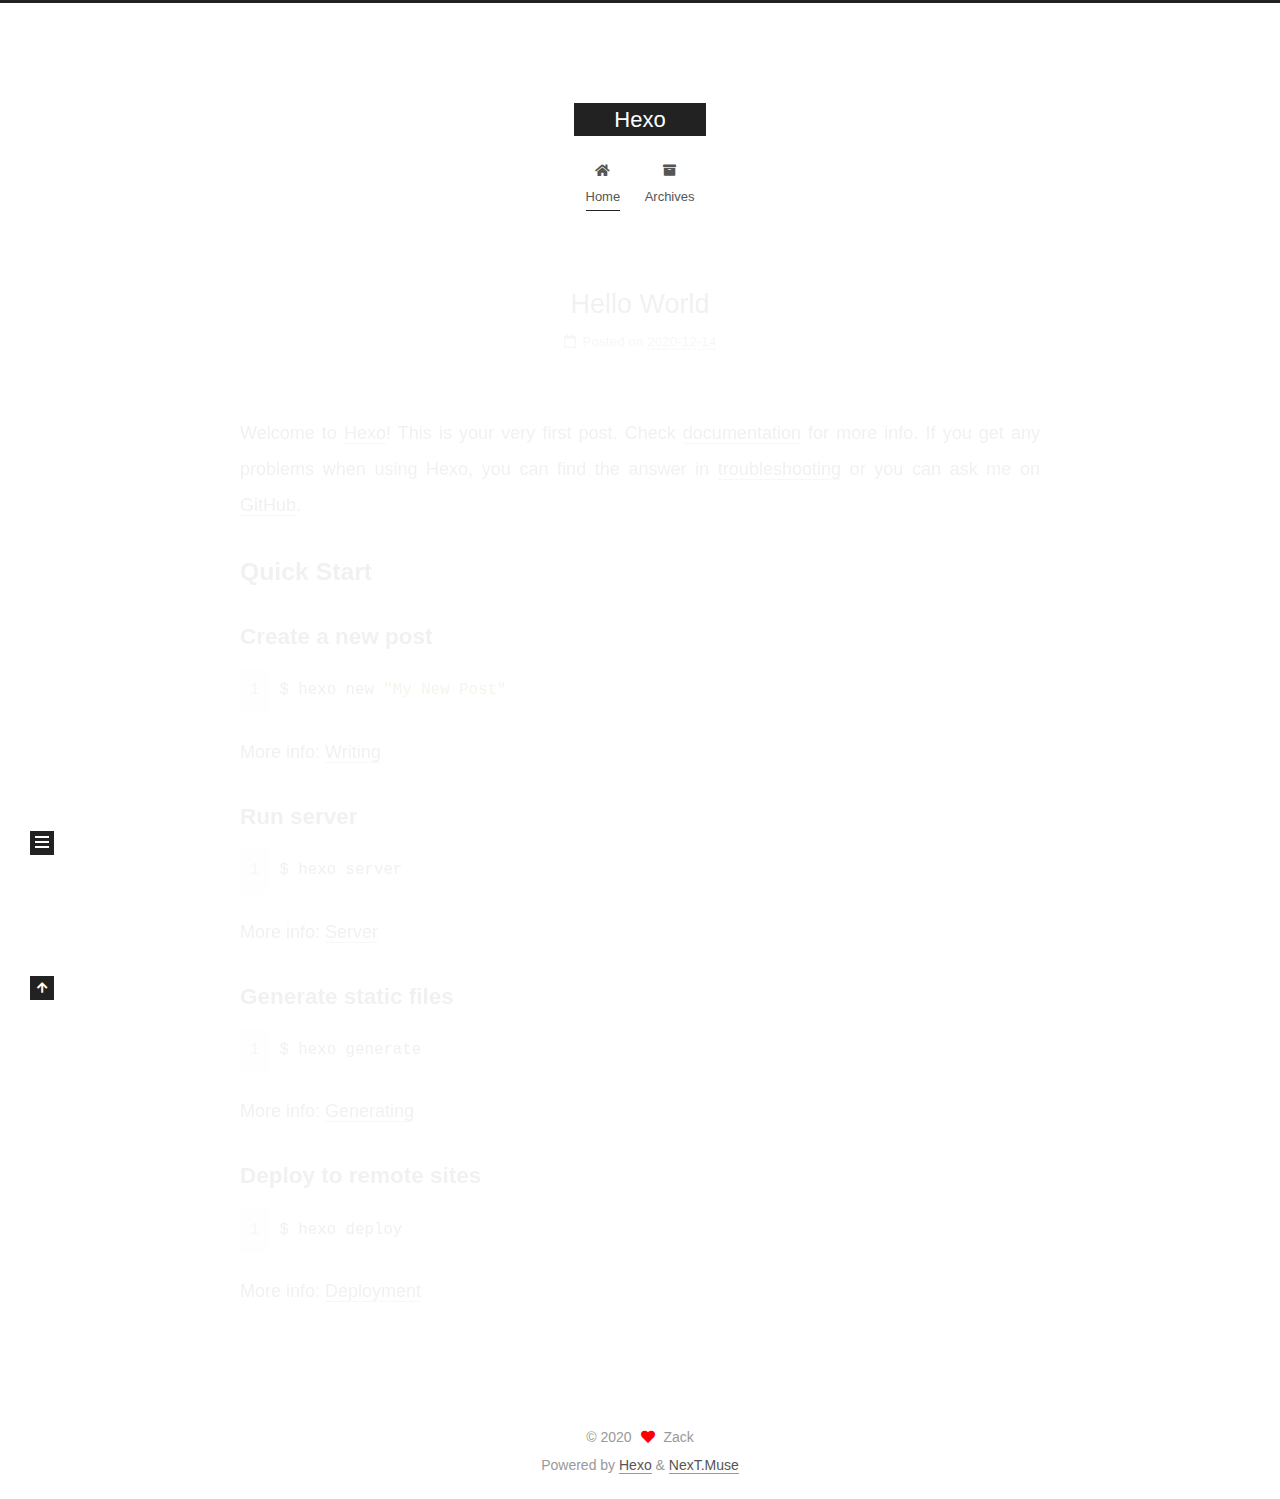
<file: index.html>
<!DOCTYPE html>
<html lang="zh-Hans">
<head>
  <meta charset="UTF-8">
<meta name="viewport" content="width=device-width, initial-scale=1, maximum-scale=2">
<meta name="theme-color" content="#222">
<meta name="generator" content="Hexo 5.2.0">
  <link rel="apple-touch-icon" sizes="180x180" href="/images/apple-touch-icon-next.png">
  <link rel="icon" type="image/png" sizes="32x32" href="/images/favicon-32x32-next.png">
  <link rel="icon" type="image/png" sizes="16x16" href="/images/favicon-16x16-next.png">
  <link rel="mask-icon" href="/images/logo.svg" color="#222">

<link rel="stylesheet" href="/css/main.css">


<link rel="stylesheet" href="/lib/font-awesome/css/all.min.css">

<script id="hexo-configurations">
    var NexT = window.NexT || {};
    var CONFIG = {"hostname":"example.com","root":"/","scheme":"Muse","version":"7.8.0","exturl":false,"sidebar":{"position":"left","display":"post","padding":18,"offset":12,"onmobile":false},"copycode":{"enable":false,"show_result":false,"style":null},"back2top":{"enable":true,"sidebar":false,"scrollpercent":false},"bookmark":{"enable":false,"color":"#222","save":"auto"},"fancybox":false,"mediumzoom":false,"lazyload":false,"pangu":false,"comments":{"style":"tabs","active":null,"storage":true,"lazyload":false,"nav":null},"algolia":{"hits":{"per_page":10},"labels":{"input_placeholder":"Search for Posts","hits_empty":"We didn't find any results for the search: ${query}","hits_stats":"${hits} results found in ${time} ms"}},"localsearch":{"enable":false,"trigger":"auto","top_n_per_article":1,"unescape":false,"preload":false},"motion":{"enable":true,"async":false,"transition":{"post_block":"fadeIn","post_header":"slideDownIn","post_body":"slideDownIn","coll_header":"slideLeftIn","sidebar":"slideUpIn"}}};
  </script>

  <meta property="og:type" content="website">
<meta property="og:title" content="Hexo">
<meta property="og:url" content="http://example.com/index.html">
<meta property="og:site_name" content="Hexo">
<meta property="og:locale">
<meta property="article:author" content="Zack">
<meta name="twitter:card" content="summary">

<link rel="canonical" href="http://example.com/">


<script id="page-configurations">
  // https://hexo.io/docs/variables.html
  CONFIG.page = {
    sidebar: "",
    isHome : true,
    isPost : false,
    lang   : 'zh-Hans'
  };
</script>

  <title>Hexo</title>
  






  <noscript>
  <style>
  .use-motion .brand,
  .use-motion .menu-item,
  .sidebar-inner,
  .use-motion .post-block,
  .use-motion .pagination,
  .use-motion .comments,
  .use-motion .post-header,
  .use-motion .post-body,
  .use-motion .collection-header { opacity: initial; }

  .use-motion .site-title,
  .use-motion .site-subtitle {
    opacity: initial;
    top: initial;
  }

  .use-motion .logo-line-before i { left: initial; }
  .use-motion .logo-line-after i { right: initial; }
  </style>
</noscript>

</head>

<body itemscope itemtype="http://schema.org/WebPage">
  <div class="container use-motion">
    <div class="headband"></div>

    <header class="header" itemscope itemtype="http://schema.org/WPHeader">
      <div class="header-inner"><div class="site-brand-container">
  <div class="site-nav-toggle">
    <div class="toggle" aria-label="Toggle navigation bar">
      <span class="toggle-line toggle-line-first"></span>
      <span class="toggle-line toggle-line-middle"></span>
      <span class="toggle-line toggle-line-last"></span>
    </div>
  </div>

  <div class="site-meta">

    <a href="/" class="brand" rel="start">
      <span class="logo-line-before"><i></i></span>
      <h1 class="site-title">Hexo</h1>
      <span class="logo-line-after"><i></i></span>
    </a>
  </div>

  <div class="site-nav-right">
    <div class="toggle popup-trigger">
    </div>
  </div>
</div>




<nav class="site-nav">
  <ul id="menu" class="main-menu menu">
        <li class="menu-item menu-item-home">

    <a href="/" rel="section"><i class="fa fa-home fa-fw"></i>Home</a>

  </li>
        <li class="menu-item menu-item-archives">

    <a href="/archives/" rel="section"><i class="fa fa-archive fa-fw"></i>Archives</a>

  </li>
  </ul>
</nav>




</div>
    </header>

    
  <div class="back-to-top">
    <i class="fa fa-arrow-up"></i>
    <span>0%</span>
  </div>


    <main class="main">
      <div class="main-inner">
        <div class="content-wrap">
          

          <div class="content index posts-expand">
            
      
  
  
  <article itemscope itemtype="http://schema.org/Article" class="post-block" lang="zh-Hans">
    <link itemprop="mainEntityOfPage" href="http://example.com/2020/12/14/hello-world/">

    <span hidden itemprop="author" itemscope itemtype="http://schema.org/Person">
      <meta itemprop="image" content="/images/avatar.gif">
      <meta itemprop="name" content="Zack">
      <meta itemprop="description" content="">
    </span>

    <span hidden itemprop="publisher" itemscope itemtype="http://schema.org/Organization">
      <meta itemprop="name" content="Hexo">
    </span>
      <header class="post-header">
        <h2 class="post-title" itemprop="name headline">
          
            <a href="/2020/12/14/hello-world/" class="post-title-link" itemprop="url">Hello World</a>
        </h2>

        <div class="post-meta">
            <span class="post-meta-item">
              <span class="post-meta-item-icon">
                <i class="far fa-calendar"></i>
              </span>
              <span class="post-meta-item-text">Posted on</span>

              <time title="Created: 2020-12-14 23:04:04" itemprop="dateCreated datePublished" datetime="2020-12-14T23:04:04+08:00">2020-12-14</time>
            </span>

          

        </div>
      </header>

    
    
    
    <div class="post-body" itemprop="articleBody">

      
          <p>Welcome to <a target="_blank" rel="noopener" href="https://hexo.io/">Hexo</a>! This is your very first post. Check <a target="_blank" rel="noopener" href="https://hexo.io/docs/">documentation</a> for more info. If you get any problems when using Hexo, you can find the answer in <a target="_blank" rel="noopener" href="https://hexo.io/docs/troubleshooting.html">troubleshooting</a> or you can ask me on <a target="_blank" rel="noopener" href="https://github.com/hexojs/hexo/issues">GitHub</a>.</p>
<h2 id="Quick-Start"><a href="#Quick-Start" class="headerlink" title="Quick Start"></a>Quick Start</h2><h3 id="Create-a-new-post"><a href="#Create-a-new-post" class="headerlink" title="Create a new post"></a>Create a new post</h3><figure class="highlight bash"><table><tr><td class="gutter"><pre><span class="line">1</span><br></pre></td><td class="code"><pre><span class="line">$ hexo new <span class="string">&quot;My New Post&quot;</span></span><br></pre></td></tr></table></figure>

<p>More info: <a target="_blank" rel="noopener" href="https://hexo.io/docs/writing.html">Writing</a></p>
<h3 id="Run-server"><a href="#Run-server" class="headerlink" title="Run server"></a>Run server</h3><figure class="highlight bash"><table><tr><td class="gutter"><pre><span class="line">1</span><br></pre></td><td class="code"><pre><span class="line">$ hexo server</span><br></pre></td></tr></table></figure>

<p>More info: <a target="_blank" rel="noopener" href="https://hexo.io/docs/server.html">Server</a></p>
<h3 id="Generate-static-files"><a href="#Generate-static-files" class="headerlink" title="Generate static files"></a>Generate static files</h3><figure class="highlight bash"><table><tr><td class="gutter"><pre><span class="line">1</span><br></pre></td><td class="code"><pre><span class="line">$ hexo generate</span><br></pre></td></tr></table></figure>

<p>More info: <a target="_blank" rel="noopener" href="https://hexo.io/docs/generating.html">Generating</a></p>
<h3 id="Deploy-to-remote-sites"><a href="#Deploy-to-remote-sites" class="headerlink" title="Deploy to remote sites"></a>Deploy to remote sites</h3><figure class="highlight bash"><table><tr><td class="gutter"><pre><span class="line">1</span><br></pre></td><td class="code"><pre><span class="line">$ hexo deploy</span><br></pre></td></tr></table></figure>

<p>More info: <a target="_blank" rel="noopener" href="https://hexo.io/docs/one-command-deployment.html">Deployment</a></p>

      
    </div>

    
    
    
      <footer class="post-footer">
        <div class="post-eof"></div>
      </footer>
  </article>
  
  
  


  



          </div>
          

<script>
  window.addEventListener('tabs:register', () => {
    let { activeClass } = CONFIG.comments;
    if (CONFIG.comments.storage) {
      activeClass = localStorage.getItem('comments_active') || activeClass;
    }
    if (activeClass) {
      let activeTab = document.querySelector(`a[href="#comment-${activeClass}"]`);
      if (activeTab) {
        activeTab.click();
      }
    }
  });
  if (CONFIG.comments.storage) {
    window.addEventListener('tabs:click', event => {
      if (!event.target.matches('.tabs-comment .tab-content .tab-pane')) return;
      let commentClass = event.target.classList[1];
      localStorage.setItem('comments_active', commentClass);
    });
  }
</script>

        </div>
          
  
  <div class="toggle sidebar-toggle">
    <span class="toggle-line toggle-line-first"></span>
    <span class="toggle-line toggle-line-middle"></span>
    <span class="toggle-line toggle-line-last"></span>
  </div>

  <aside class="sidebar">
    <div class="sidebar-inner">

      <ul class="sidebar-nav motion-element">
        <li class="sidebar-nav-toc">
          Table of Contents
        </li>
        <li class="sidebar-nav-overview">
          Overview
        </li>
      </ul>

      <!--noindex-->
      <div class="post-toc-wrap sidebar-panel">
      </div>
      <!--/noindex-->

      <div class="site-overview-wrap sidebar-panel">
        <div class="site-author motion-element" itemprop="author" itemscope itemtype="http://schema.org/Person">
  <p class="site-author-name" itemprop="name">Zack</p>
  <div class="site-description" itemprop="description"></div>
</div>
<div class="site-state-wrap motion-element">
  <nav class="site-state">
      <div class="site-state-item site-state-posts">
          <a href="/archives/">
        
          <span class="site-state-item-count">1</span>
          <span class="site-state-item-name">posts</span>
        </a>
      </div>
  </nav>
</div>



      </div>

    </div>
  </aside>
  <div id="sidebar-dimmer"></div>


      </div>
    </main>

    <footer class="footer">
      <div class="footer-inner">
        

        

<div class="copyright">
  
  &copy; 
  <span itemprop="copyrightYear">2020</span>
  <span class="with-love">
    <i class="fa fa-heart"></i>
  </span>
  <span class="author" itemprop="copyrightHolder">Zack</span>
</div>
  <div class="powered-by">Powered by <a href="https://hexo.io/" class="theme-link" rel="noopener" target="_blank">Hexo</a> & <a href="https://muse.theme-next.org/" class="theme-link" rel="noopener" target="_blank">NexT.Muse</a>
  </div>

        








      </div>
    </footer>
  </div>

  
  <script src="/lib/anime.min.js"></script>
  <script src="/lib/velocity/velocity.min.js"></script>
  <script src="/lib/velocity/velocity.ui.min.js"></script>

<script src="/js/utils.js"></script>

<script src="/js/motion.js"></script>


<script src="/js/schemes/muse.js"></script>


<script src="/js/next-boot.js"></script>




  















  

  

</body>
</html>
</file>
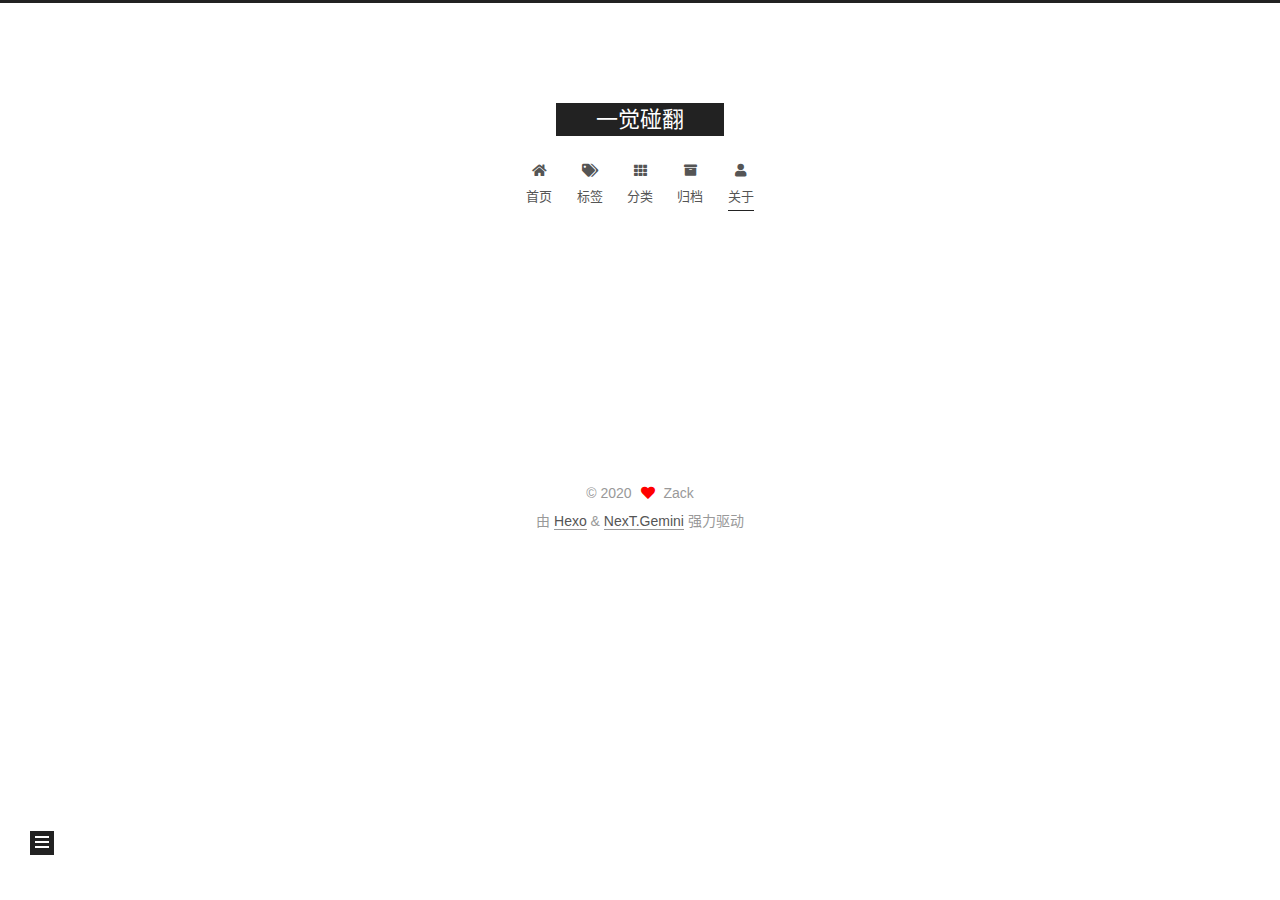
<file: about/index.html>
<!DOCTYPE html>
<html lang="zh-CN">
<head>
  <meta charset="UTF-8">
<meta name="viewport" content="width=device-width, initial-scale=1, maximum-scale=2">
<meta name="theme-color" content="#222">
<meta name="generator" content="Hexo 5.2.0">
  <link rel="apple-touch-icon" sizes="180x180" href="/images/apple-touch-icon-next.png">
  <link rel="icon" type="image/png" sizes="32x32" href="/images/favicon-32x32-next.png">
  <link rel="icon" type="image/png" sizes="16x16" href="/images/favicon-16x16-next.png">
  <link rel="mask-icon" href="/images/logo.svg" color="#222">

<link rel="stylesheet" href="/css/main.css">


<link rel="stylesheet" href="/lib/font-awesome/css/all.min.css">

<script id="hexo-configurations">
    var NexT = window.NexT || {};
    var CONFIG = {"hostname":"example.com","root":"/","scheme":"Gemini","version":"7.8.0","exturl":false,"sidebar":{"position":"left","display":"post","padding":18,"offset":12,"onmobile":false},"copycode":{"enable":false,"show_result":false,"style":null},"back2top":{"enable":true,"sidebar":false,"scrollpercent":false},"bookmark":{"enable":false,"color":"#222","save":"auto"},"fancybox":false,"mediumzoom":false,"lazyload":false,"pangu":false,"comments":{"style":"tabs","active":null,"storage":true,"lazyload":false,"nav":null},"algolia":{"hits":{"per_page":10},"labels":{"input_placeholder":"Search for Posts","hits_empty":"We didn't find any results for the search: ${query}","hits_stats":"${hits} results found in ${time} ms"}},"localsearch":{"enable":false,"trigger":"auto","top_n_per_article":1,"unescape":false,"preload":false},"motion":{"enable":true,"async":false,"transition":{"post_block":"fadeIn","post_header":"slideDownIn","post_body":"slideDownIn","coll_header":"slideLeftIn","sidebar":"slideUpIn"}}};
  </script>

  <meta property="og:type" content="website">
<meta property="og:title" content="about">
<meta property="og:url" content="http://example.com/about/index.html">
<meta property="og:site_name" content="一觉碰翻">
<meta property="og:locale" content="zh_CN">
<meta property="article:published_time" content="2020-12-16T15:38:06.000Z">
<meta property="article:modified_time" content="2020-12-16T15:42:53.643Z">
<meta property="article:author" content="Zack">
<meta name="twitter:card" content="summary">

<link rel="canonical" href="http://example.com/about/">


<script id="page-configurations">
  // https://hexo.io/docs/variables.html
  CONFIG.page = {
    sidebar: "",
    isHome : false,
    isPost : false,
    lang   : 'zh-CN'
  };
</script>

  <title>about | 一觉碰翻
</title>
  






  <noscript>
  <style>
  .use-motion .brand,
  .use-motion .menu-item,
  .sidebar-inner,
  .use-motion .post-block,
  .use-motion .pagination,
  .use-motion .comments,
  .use-motion .post-header,
  .use-motion .post-body,
  .use-motion .collection-header { opacity: initial; }

  .use-motion .site-title,
  .use-motion .site-subtitle {
    opacity: initial;
    top: initial;
  }

  .use-motion .logo-line-before i { left: initial; }
  .use-motion .logo-line-after i { right: initial; }
  </style>
</noscript>

</head>

<body itemscope itemtype="http://schema.org/WebPage">
  <div class="container use-motion">
    <div class="headband"></div>

    <header class="header" itemscope itemtype="http://schema.org/WPHeader">
      <div class="header-inner"><div class="site-brand-container">
  <div class="site-nav-toggle">
    <div class="toggle" aria-label="切换导航栏">
      <span class="toggle-line toggle-line-first"></span>
      <span class="toggle-line toggle-line-middle"></span>
      <span class="toggle-line toggle-line-last"></span>
    </div>
  </div>

  <div class="site-meta">

    <a href="/" class="brand" rel="start">
      <span class="logo-line-before"><i></i></span>
      <h1 class="site-title">一觉碰翻</h1>
      <span class="logo-line-after"><i></i></span>
    </a>
  </div>

  <div class="site-nav-right">
    <div class="toggle popup-trigger">
    </div>
  </div>
</div>




<nav class="site-nav">
  <ul id="menu" class="main-menu menu">
        <li class="menu-item menu-item-home">

    <a href="/" rel="section"><i class="fa fa-home fa-fw"></i>首页</a>

  </li>
        <li class="menu-item menu-item-tags">

    <a href="/tags/" rel="section"><i class="fa fa-tags fa-fw"></i>标签</a>

  </li>
        <li class="menu-item menu-item-categories">

    <a href="/categories/" rel="section"><i class="fa fa-th fa-fw"></i>分类</a>

  </li>
        <li class="menu-item menu-item-archives">

    <a href="/archives/" rel="section"><i class="fa fa-archive fa-fw"></i>归档</a>

  </li>
        <li class="menu-item menu-item-about">

    <a href="/about/" rel="section"><i class="fa fa-user fa-fw"></i>关于</a>

  </li>
  </ul>
</nav>




</div>
    </header>

    
  <div class="back-to-top">
    <i class="fa fa-arrow-up"></i>
    <span>0%</span>
  </div>


    <main class="main">
      <div class="main-inner">
        <div class="content-wrap">
          
  
  

          <div class="content page posts-expand">
            

    
    
    
    <div class="post-block" lang="zh-CN">
      <header class="post-header">

<h1 class="post-title" itemprop="name headline">about
</h1>

<div class="post-meta">
  

</div>

</header>

      
      
      
      <div class="post-body">
          
      </div>
      
      
      
    </div>
    

    
    
    


          </div>
          

<script>
  window.addEventListener('tabs:register', () => {
    let { activeClass } = CONFIG.comments;
    if (CONFIG.comments.storage) {
      activeClass = localStorage.getItem('comments_active') || activeClass;
    }
    if (activeClass) {
      let activeTab = document.querySelector(`a[href="#comment-${activeClass}"]`);
      if (activeTab) {
        activeTab.click();
      }
    }
  });
  if (CONFIG.comments.storage) {
    window.addEventListener('tabs:click', event => {
      if (!event.target.matches('.tabs-comment .tab-content .tab-pane')) return;
      let commentClass = event.target.classList[1];
      localStorage.setItem('comments_active', commentClass);
    });
  }
</script>

        </div>
          
  
  <div class="toggle sidebar-toggle">
    <span class="toggle-line toggle-line-first"></span>
    <span class="toggle-line toggle-line-middle"></span>
    <span class="toggle-line toggle-line-last"></span>
  </div>

  <aside class="sidebar">
    <div class="sidebar-inner">

      <ul class="sidebar-nav motion-element">
        <li class="sidebar-nav-toc">
          文章目录
        </li>
        <li class="sidebar-nav-overview">
          站点概览
        </li>
      </ul>

      <!--noindex-->
      <div class="post-toc-wrap sidebar-panel">
      </div>
      <!--/noindex-->

      <div class="site-overview-wrap sidebar-panel">
        <div class="site-author motion-element" itemprop="author" itemscope itemtype="http://schema.org/Person">
  <p class="site-author-name" itemprop="name">Zack</p>
  <div class="site-description" itemprop="description"></div>
</div>
<div class="site-state-wrap motion-element">
  <nav class="site-state">
      <div class="site-state-item site-state-posts">
          <a href="/archives/">
        
          <span class="site-state-item-count">1</span>
          <span class="site-state-item-name">日志</span>
        </a>
      </div>
  </nav>
</div>



      </div>

    </div>
  </aside>
  <div id="sidebar-dimmer"></div>


      </div>
    </main>

    <footer class="footer">
      <div class="footer-inner">
        

        

<div class="copyright">
  
  &copy; 
  <span itemprop="copyrightYear">2020</span>
  <span class="with-love">
    <i class="fa fa-heart"></i>
  </span>
  <span class="author" itemprop="copyrightHolder">Zack</span>
</div>
  <div class="powered-by">由 <a href="https://hexo.io/" class="theme-link" rel="noopener" target="_blank">Hexo</a> & <a href="https://theme-next.org/" class="theme-link" rel="noopener" target="_blank">NexT.Gemini</a> 强力驱动
  </div>

        








      </div>
    </footer>
  </div>

  
  <script src="/lib/anime.min.js"></script>
  <script src="/lib/velocity/velocity.min.js"></script>
  <script src="/lib/velocity/velocity.ui.min.js"></script>

<script src="/js/utils.js"></script>

<script src="/js/motion.js"></script>


<script src="/js/schemes/pisces.js"></script>


<script src="/js/next-boot.js"></script>




  















  

  

</body>
</html>
</file>
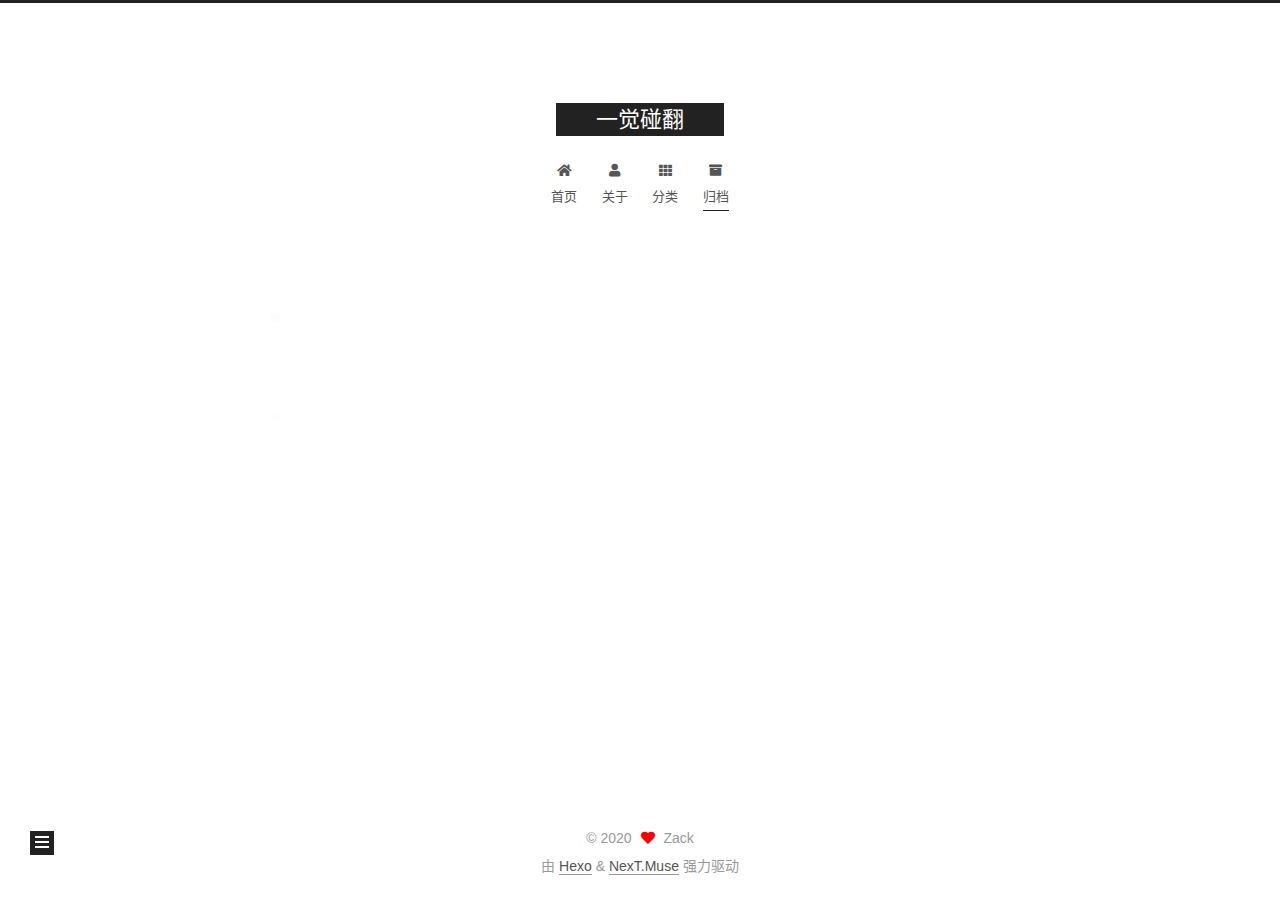
<file: archives/index.html>
<!DOCTYPE html>
<html lang="zh-CN">
<head>
  <meta charset="UTF-8">
<meta name="viewport" content="width=device-width, initial-scale=1, maximum-scale=2">
<meta name="theme-color" content="#222">
<meta name="generator" content="Hexo 5.2.0">
  <link rel="apple-touch-icon" sizes="180x180" href="/images/apple-touch-icon-next.png">
  <link rel="icon" type="image/png" sizes="32x32" href="/images/favicon-32x32-next.png">
  <link rel="icon" type="image/png" sizes="16x16" href="/images/favicon-16x16-next.png">
  <link rel="mask-icon" href="/images/logo.svg" color="#222">

<link rel="stylesheet" href="/css/main.css">


<link rel="stylesheet" href="/lib/font-awesome/css/all.min.css">

<script id="hexo-configurations">
    var NexT = window.NexT || {};
    var CONFIG = {"hostname":"example.com","root":"/","scheme":"Muse","version":"7.8.0","exturl":false,"sidebar":{"position":"left","display":"post","padding":18,"offset":12,"onmobile":false},"copycode":{"enable":false,"show_result":false,"style":null},"back2top":{"enable":true,"sidebar":false,"scrollpercent":false},"bookmark":{"enable":false,"color":"#222","save":"auto"},"fancybox":false,"mediumzoom":false,"lazyload":false,"pangu":false,"comments":{"style":"tabs","active":null,"storage":true,"lazyload":false,"nav":null},"algolia":{"hits":{"per_page":10},"labels":{"input_placeholder":"Search for Posts","hits_empty":"We didn't find any results for the search: ${query}","hits_stats":"${hits} results found in ${time} ms"}},"localsearch":{"enable":false,"trigger":"auto","top_n_per_article":1,"unescape":false,"preload":false},"motion":{"enable":true,"async":false,"transition":{"post_block":"fadeIn","post_header":"slideDownIn","post_body":"slideDownIn","coll_header":"slideLeftIn","sidebar":"slideUpIn"}}};
  </script>

  <meta property="og:type" content="website">
<meta property="og:title" content="一觉碰翻">
<meta property="og:url" content="http://example.com/archives/index.html">
<meta property="og:site_name" content="一觉碰翻">
<meta property="og:locale" content="zh_CN">
<meta property="article:author" content="Zack">
<meta name="twitter:card" content="summary">

<link rel="canonical" href="http://example.com/archives/">


<script id="page-configurations">
  // https://hexo.io/docs/variables.html
  CONFIG.page = {
    sidebar: "",
    isHome : false,
    isPost : false,
    lang   : 'zh-CN'
  };
</script>

  <title>归档 | 一觉碰翻</title>
  






  <noscript>
  <style>
  .use-motion .brand,
  .use-motion .menu-item,
  .sidebar-inner,
  .use-motion .post-block,
  .use-motion .pagination,
  .use-motion .comments,
  .use-motion .post-header,
  .use-motion .post-body,
  .use-motion .collection-header { opacity: initial; }

  .use-motion .site-title,
  .use-motion .site-subtitle {
    opacity: initial;
    top: initial;
  }

  .use-motion .logo-line-before i { left: initial; }
  .use-motion .logo-line-after i { right: initial; }
  </style>
</noscript>

</head>

<body itemscope itemtype="http://schema.org/WebPage">
  <div class="container use-motion">
    <div class="headband"></div>

    <header class="header" itemscope itemtype="http://schema.org/WPHeader">
      <div class="header-inner"><div class="site-brand-container">
  <div class="site-nav-toggle">
    <div class="toggle" aria-label="切换导航栏">
      <span class="toggle-line toggle-line-first"></span>
      <span class="toggle-line toggle-line-middle"></span>
      <span class="toggle-line toggle-line-last"></span>
    </div>
  </div>

  <div class="site-meta">

    <a href="/" class="brand" rel="start">
      <span class="logo-line-before"><i></i></span>
      <h1 class="site-title">一觉碰翻</h1>
      <span class="logo-line-after"><i></i></span>
    </a>
  </div>

  <div class="site-nav-right">
    <div class="toggle popup-trigger">
    </div>
  </div>
</div>




<nav class="site-nav">
  <ul id="menu" class="main-menu menu">
        <li class="menu-item menu-item-home">

    <a href="/" rel="section"><i class="fa fa-home fa-fw"></i>首页</a>

  </li>
        <li class="menu-item menu-item-about">

    <a href="/about/" rel="section"><i class="fa fa-user fa-fw"></i>关于</a>

  </li>
        <li class="menu-item menu-item-categories">

    <a href="/categories/" rel="section"><i class="fa fa-th fa-fw"></i>分类</a>

  </li>
        <li class="menu-item menu-item-archives">

    <a href="/archives/" rel="section"><i class="fa fa-archive fa-fw"></i>归档</a>

  </li>
  </ul>
</nav>




</div>
    </header>

    
  <div class="back-to-top">
    <i class="fa fa-arrow-up"></i>
    <span>0%</span>
  </div>


    <main class="main">
      <div class="main-inner">
        <div class="content-wrap">
          

          <div class="content archive">
            

  
  
  
  <div class="post-block">
    <div class="posts-collapse">
      <div class="collection-title">
        <span class="collection-header">嗯..! 目前共计 2 篇日志。 继续努力。</span>
      </div>

      
    <div class="collection-year">
      <span class="collection-header">2020</span>
    </div>

  <article itemscope itemtype="http://schema.org/Article">
    <header class="post-header">

      <div class="post-meta">
        <time itemprop="dateCreated"
              datetime="2020-12-14T23:50:48+08:00"
              content="2020-12-14">
          12-14
        </time>
      </div>

      <div class="post-title">
          <a class="post-title-link" href="/2020/12/14/testPage/" itemprop="url">
            <span itemprop="name">testPage</span>
          </a>
      </div>

    </header>
  </article>

  <article itemscope itemtype="http://schema.org/Article">
    <header class="post-header">

      <div class="post-meta">
        <time itemprop="dateCreated"
              datetime="2020-12-14T23:04:04+08:00"
              content="2020-12-14">
          12-14
        </time>
      </div>

      <div class="post-title">
          <a class="post-title-link" href="/2020/12/14/hello-world/" itemprop="url">
            <span itemprop="name">Hello World</span>
          </a>
      </div>

    </header>
  </article>


    </div>
  </div>
  
  
  

  



          </div>
          

<script>
  window.addEventListener('tabs:register', () => {
    let { activeClass } = CONFIG.comments;
    if (CONFIG.comments.storage) {
      activeClass = localStorage.getItem('comments_active') || activeClass;
    }
    if (activeClass) {
      let activeTab = document.querySelector(`a[href="#comment-${activeClass}"]`);
      if (activeTab) {
        activeTab.click();
      }
    }
  });
  if (CONFIG.comments.storage) {
    window.addEventListener('tabs:click', event => {
      if (!event.target.matches('.tabs-comment .tab-content .tab-pane')) return;
      let commentClass = event.target.classList[1];
      localStorage.setItem('comments_active', commentClass);
    });
  }
</script>

        </div>
          
  
  <div class="toggle sidebar-toggle">
    <span class="toggle-line toggle-line-first"></span>
    <span class="toggle-line toggle-line-middle"></span>
    <span class="toggle-line toggle-line-last"></span>
  </div>

  <aside class="sidebar">
    <div class="sidebar-inner">

      <ul class="sidebar-nav motion-element">
        <li class="sidebar-nav-toc">
          文章目录
        </li>
        <li class="sidebar-nav-overview">
          站点概览
        </li>
      </ul>

      <!--noindex-->
      <div class="post-toc-wrap sidebar-panel">
      </div>
      <!--/noindex-->

      <div class="site-overview-wrap sidebar-panel">
        <div class="site-author motion-element" itemprop="author" itemscope itemtype="http://schema.org/Person">
  <p class="site-author-name" itemprop="name">Zack</p>
  <div class="site-description" itemprop="description"></div>
</div>
<div class="site-state-wrap motion-element">
  <nav class="site-state">
      <div class="site-state-item site-state-posts">
          <a href="/archives/">
        
          <span class="site-state-item-count">2</span>
          <span class="site-state-item-name">日志</span>
        </a>
      </div>
  </nav>
</div>



      </div>

    </div>
  </aside>
  <div id="sidebar-dimmer"></div>


      </div>
    </main>

    <footer class="footer">
      <div class="footer-inner">
        

        

<div class="copyright">
  
  &copy; 
  <span itemprop="copyrightYear">2020</span>
  <span class="with-love">
    <i class="fa fa-heart"></i>
  </span>
  <span class="author" itemprop="copyrightHolder">Zack</span>
</div>
  <div class="powered-by">由 <a href="https://hexo.io/" class="theme-link" rel="noopener" target="_blank">Hexo</a> & <a href="https://muse.theme-next.org/" class="theme-link" rel="noopener" target="_blank">NexT.Muse</a> 强力驱动
  </div>

        








      </div>
    </footer>
  </div>

  
  <script src="/lib/anime.min.js"></script>
  <script src="/lib/velocity/velocity.min.js"></script>
  <script src="/lib/velocity/velocity.ui.min.js"></script>

<script src="/js/utils.js"></script>

<script src="/js/motion.js"></script>


<script src="/js/schemes/muse.js"></script>


<script src="/js/next-boot.js"></script>




  















  

  

</body>
</html>
</file>
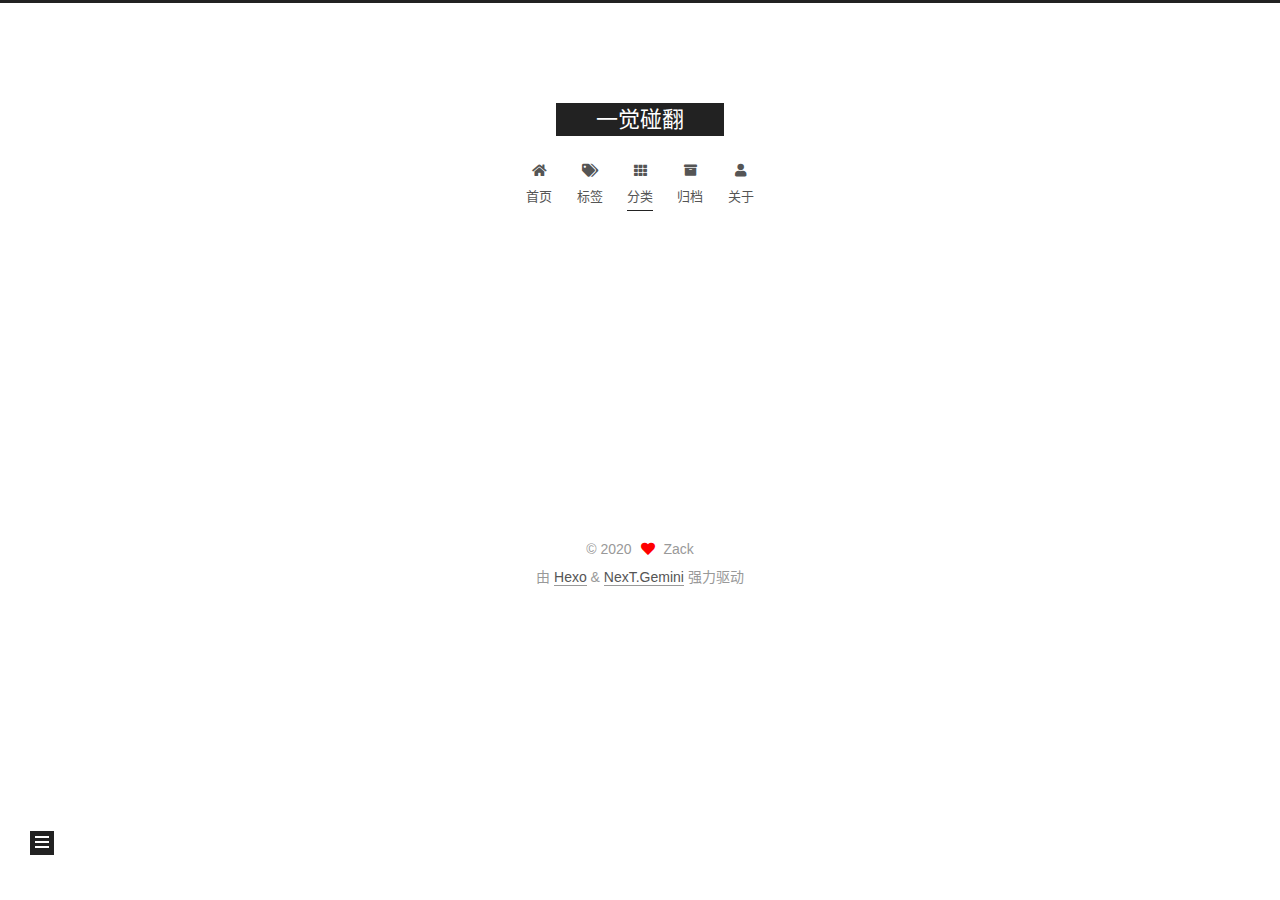
<file: categories/index.html>
<!DOCTYPE html>
<html lang="zh-CN">
<head>
  <meta charset="UTF-8">
<meta name="viewport" content="width=device-width, initial-scale=1, maximum-scale=2">
<meta name="theme-color" content="#222">
<meta name="generator" content="Hexo 5.2.0">
  <link rel="apple-touch-icon" sizes="180x180" href="/images/apple-touch-icon-next.png">
  <link rel="icon" type="image/png" sizes="32x32" href="/images/favicon-32x32-next.png">
  <link rel="icon" type="image/png" sizes="16x16" href="/images/favicon-16x16-next.png">
  <link rel="mask-icon" href="/images/logo.svg" color="#222">

<link rel="stylesheet" href="/css/main.css">


<link rel="stylesheet" href="/lib/font-awesome/css/all.min.css">

<script id="hexo-configurations">
    var NexT = window.NexT || {};
    var CONFIG = {"hostname":"example.com","root":"/","scheme":"Gemini","version":"7.8.0","exturl":false,"sidebar":{"position":"left","display":"post","padding":18,"offset":12,"onmobile":false},"copycode":{"enable":false,"show_result":false,"style":null},"back2top":{"enable":true,"sidebar":false,"scrollpercent":false},"bookmark":{"enable":false,"color":"#222","save":"auto"},"fancybox":false,"mediumzoom":false,"lazyload":false,"pangu":false,"comments":{"style":"tabs","active":null,"storage":true,"lazyload":false,"nav":null},"algolia":{"hits":{"per_page":10},"labels":{"input_placeholder":"Search for Posts","hits_empty":"We didn't find any results for the search: ${query}","hits_stats":"${hits} results found in ${time} ms"}},"localsearch":{"enable":false,"trigger":"auto","top_n_per_article":1,"unescape":false,"preload":false},"motion":{"enable":true,"async":false,"transition":{"post_block":"fadeIn","post_header":"slideDownIn","post_body":"slideDownIn","coll_header":"slideLeftIn","sidebar":"slideUpIn"}}};
  </script>

  <meta property="og:type" content="website">
<meta property="og:title" content="categories">
<meta property="og:url" content="http://example.com/categories/index.html">
<meta property="og:site_name" content="一觉碰翻">
<meta property="og:locale" content="zh_CN">
<meta property="article:published_time" content="2020-12-16T15:39:13.000Z">
<meta property="article:modified_time" content="2020-12-16T15:42:08.189Z">
<meta property="article:author" content="Zack">
<meta name="twitter:card" content="summary">

<link rel="canonical" href="http://example.com/categories/">


<script id="page-configurations">
  // https://hexo.io/docs/variables.html
  CONFIG.page = {
    sidebar: "",
    isHome : false,
    isPost : false,
    lang   : 'zh-CN'
  };
</script>

  <title>categories | 一觉碰翻
</title>
  






  <noscript>
  <style>
  .use-motion .brand,
  .use-motion .menu-item,
  .sidebar-inner,
  .use-motion .post-block,
  .use-motion .pagination,
  .use-motion .comments,
  .use-motion .post-header,
  .use-motion .post-body,
  .use-motion .collection-header { opacity: initial; }

  .use-motion .site-title,
  .use-motion .site-subtitle {
    opacity: initial;
    top: initial;
  }

  .use-motion .logo-line-before i { left: initial; }
  .use-motion .logo-line-after i { right: initial; }
  </style>
</noscript>

</head>

<body itemscope itemtype="http://schema.org/WebPage">
  <div class="container use-motion">
    <div class="headband"></div>

    <header class="header" itemscope itemtype="http://schema.org/WPHeader">
      <div class="header-inner"><div class="site-brand-container">
  <div class="site-nav-toggle">
    <div class="toggle" aria-label="切换导航栏">
      <span class="toggle-line toggle-line-first"></span>
      <span class="toggle-line toggle-line-middle"></span>
      <span class="toggle-line toggle-line-last"></span>
    </div>
  </div>

  <div class="site-meta">

    <a href="/" class="brand" rel="start">
      <span class="logo-line-before"><i></i></span>
      <h1 class="site-title">一觉碰翻</h1>
      <span class="logo-line-after"><i></i></span>
    </a>
  </div>

  <div class="site-nav-right">
    <div class="toggle popup-trigger">
    </div>
  </div>
</div>




<nav class="site-nav">
  <ul id="menu" class="main-menu menu">
        <li class="menu-item menu-item-home">

    <a href="/" rel="section"><i class="fa fa-home fa-fw"></i>首页</a>

  </li>
        <li class="menu-item menu-item-tags">

    <a href="/tags/" rel="section"><i class="fa fa-tags fa-fw"></i>标签</a>

  </li>
        <li class="menu-item menu-item-categories">

    <a href="/categories/" rel="section"><i class="fa fa-th fa-fw"></i>分类</a>

  </li>
        <li class="menu-item menu-item-archives">

    <a href="/archives/" rel="section"><i class="fa fa-archive fa-fw"></i>归档</a>

  </li>
        <li class="menu-item menu-item-about">

    <a href="/about/" rel="section"><i class="fa fa-user fa-fw"></i>关于</a>

  </li>
  </ul>
</nav>




</div>
    </header>

    
  <div class="back-to-top">
    <i class="fa fa-arrow-up"></i>
    <span>0%</span>
  </div>


    <main class="main">
      <div class="main-inner">
        <div class="content-wrap">
          
  
  

          <div class="content page posts-expand">
            

    
    
    
    <div class="post-block" lang="zh-CN">
      <header class="post-header">

<h1 class="post-title" itemprop="name headline">categories
</h1>

<div class="post-meta">
  

</div>

</header>

      
      
      
      <div class="post-body">
          <div class="category-all-page">
            <div class="category-all-title">
              暂无分类
            </div>
            <div class="category-all">
              
            </div>
          </div>
        
      </div>
      
      
      
    </div>
    

    
    
    


          </div>
          

<script>
  window.addEventListener('tabs:register', () => {
    let { activeClass } = CONFIG.comments;
    if (CONFIG.comments.storage) {
      activeClass = localStorage.getItem('comments_active') || activeClass;
    }
    if (activeClass) {
      let activeTab = document.querySelector(`a[href="#comment-${activeClass}"]`);
      if (activeTab) {
        activeTab.click();
      }
    }
  });
  if (CONFIG.comments.storage) {
    window.addEventListener('tabs:click', event => {
      if (!event.target.matches('.tabs-comment .tab-content .tab-pane')) return;
      let commentClass = event.target.classList[1];
      localStorage.setItem('comments_active', commentClass);
    });
  }
</script>

        </div>
          
  
  <div class="toggle sidebar-toggle">
    <span class="toggle-line toggle-line-first"></span>
    <span class="toggle-line toggle-line-middle"></span>
    <span class="toggle-line toggle-line-last"></span>
  </div>

  <aside class="sidebar">
    <div class="sidebar-inner">

      <ul class="sidebar-nav motion-element">
        <li class="sidebar-nav-toc">
          文章目录
        </li>
        <li class="sidebar-nav-overview">
          站点概览
        </li>
      </ul>

      <!--noindex-->
      <div class="post-toc-wrap sidebar-panel">
      </div>
      <!--/noindex-->

      <div class="site-overview-wrap sidebar-panel">
        <div class="site-author motion-element" itemprop="author" itemscope itemtype="http://schema.org/Person">
  <p class="site-author-name" itemprop="name">Zack</p>
  <div class="site-description" itemprop="description"></div>
</div>
<div class="site-state-wrap motion-element">
  <nav class="site-state">
      <div class="site-state-item site-state-posts">
          <a href="/archives/">
        
          <span class="site-state-item-count">1</span>
          <span class="site-state-item-name">日志</span>
        </a>
      </div>
  </nav>
</div>



      </div>

    </div>
  </aside>
  <div id="sidebar-dimmer"></div>


      </div>
    </main>

    <footer class="footer">
      <div class="footer-inner">
        

        

<div class="copyright">
  
  &copy; 
  <span itemprop="copyrightYear">2020</span>
  <span class="with-love">
    <i class="fa fa-heart"></i>
  </span>
  <span class="author" itemprop="copyrightHolder">Zack</span>
</div>
  <div class="powered-by">由 <a href="https://hexo.io/" class="theme-link" rel="noopener" target="_blank">Hexo</a> & <a href="https://theme-next.org/" class="theme-link" rel="noopener" target="_blank">NexT.Gemini</a> 强力驱动
  </div>

        








      </div>
    </footer>
  </div>

  
  <script src="/lib/anime.min.js"></script>
  <script src="/lib/velocity/velocity.min.js"></script>
  <script src="/lib/velocity/velocity.ui.min.js"></script>

<script src="/js/utils.js"></script>

<script src="/js/motion.js"></script>


<script src="/js/schemes/pisces.js"></script>


<script src="/js/next-boot.js"></script>




  















  

  

</body>
</html>
</file>
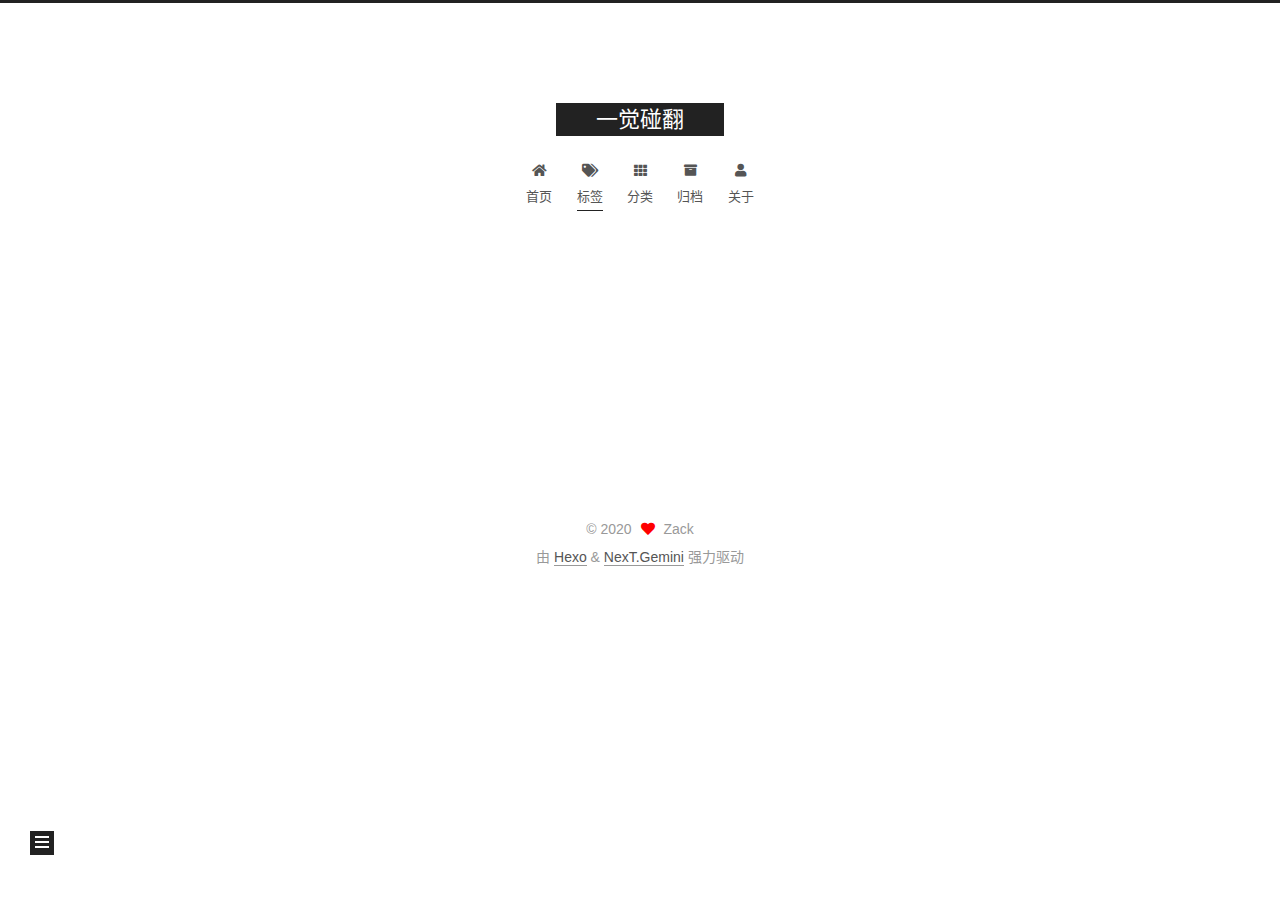
<file: tags/index.html>
<!DOCTYPE html>
<html lang="zh-CN">
<head>
  <meta charset="UTF-8">
<meta name="viewport" content="width=device-width, initial-scale=1, maximum-scale=2">
<meta name="theme-color" content="#222">
<meta name="generator" content="Hexo 5.2.0">
  <link rel="apple-touch-icon" sizes="180x180" href="/images/apple-touch-icon-next.png">
  <link rel="icon" type="image/png" sizes="32x32" href="/images/favicon-32x32-next.png">
  <link rel="icon" type="image/png" sizes="16x16" href="/images/favicon-16x16-next.png">
  <link rel="mask-icon" href="/images/logo.svg" color="#222">

<link rel="stylesheet" href="/css/main.css">


<link rel="stylesheet" href="/lib/font-awesome/css/all.min.css">

<script id="hexo-configurations">
    var NexT = window.NexT || {};
    var CONFIG = {"hostname":"example.com","root":"/","scheme":"Gemini","version":"7.8.0","exturl":false,"sidebar":{"position":"left","display":"post","padding":18,"offset":12,"onmobile":false},"copycode":{"enable":false,"show_result":false,"style":null},"back2top":{"enable":true,"sidebar":false,"scrollpercent":false},"bookmark":{"enable":false,"color":"#222","save":"auto"},"fancybox":false,"mediumzoom":false,"lazyload":false,"pangu":false,"comments":{"style":"tabs","active":null,"storage":true,"lazyload":false,"nav":null},"algolia":{"hits":{"per_page":10},"labels":{"input_placeholder":"Search for Posts","hits_empty":"We didn't find any results for the search: ${query}","hits_stats":"${hits} results found in ${time} ms"}},"localsearch":{"enable":false,"trigger":"auto","top_n_per_article":1,"unescape":false,"preload":false},"motion":{"enable":true,"async":false,"transition":{"post_block":"fadeIn","post_header":"slideDownIn","post_body":"slideDownIn","coll_header":"slideLeftIn","sidebar":"slideUpIn"}}};
  </script>

  <meta property="og:type" content="website">
<meta property="og:title" content="tags">
<meta property="og:url" content="http://example.com/tags/index.html">
<meta property="og:site_name" content="一觉碰翻">
<meta property="og:locale" content="zh_CN">
<meta property="article:published_time" content="2020-12-16T15:38:07.000Z">
<meta property="article:modified_time" content="2020-12-16T15:42:21.444Z">
<meta property="article:author" content="Zack">
<meta name="twitter:card" content="summary">

<link rel="canonical" href="http://example.com/tags/">


<script id="page-configurations">
  // https://hexo.io/docs/variables.html
  CONFIG.page = {
    sidebar: "",
    isHome : false,
    isPost : false,
    lang   : 'zh-CN'
  };
</script>

  <title>tags | 一觉碰翻
</title>
  






  <noscript>
  <style>
  .use-motion .brand,
  .use-motion .menu-item,
  .sidebar-inner,
  .use-motion .post-block,
  .use-motion .pagination,
  .use-motion .comments,
  .use-motion .post-header,
  .use-motion .post-body,
  .use-motion .collection-header { opacity: initial; }

  .use-motion .site-title,
  .use-motion .site-subtitle {
    opacity: initial;
    top: initial;
  }

  .use-motion .logo-line-before i { left: initial; }
  .use-motion .logo-line-after i { right: initial; }
  </style>
</noscript>

</head>

<body itemscope itemtype="http://schema.org/WebPage">
  <div class="container use-motion">
    <div class="headband"></div>

    <header class="header" itemscope itemtype="http://schema.org/WPHeader">
      <div class="header-inner"><div class="site-brand-container">
  <div class="site-nav-toggle">
    <div class="toggle" aria-label="切换导航栏">
      <span class="toggle-line toggle-line-first"></span>
      <span class="toggle-line toggle-line-middle"></span>
      <span class="toggle-line toggle-line-last"></span>
    </div>
  </div>

  <div class="site-meta">

    <a href="/" class="brand" rel="start">
      <span class="logo-line-before"><i></i></span>
      <h1 class="site-title">一觉碰翻</h1>
      <span class="logo-line-after"><i></i></span>
    </a>
  </div>

  <div class="site-nav-right">
    <div class="toggle popup-trigger">
    </div>
  </div>
</div>




<nav class="site-nav">
  <ul id="menu" class="main-menu menu">
        <li class="menu-item menu-item-home">

    <a href="/" rel="section"><i class="fa fa-home fa-fw"></i>首页</a>

  </li>
        <li class="menu-item menu-item-tags">

    <a href="/tags/" rel="section"><i class="fa fa-tags fa-fw"></i>标签</a>

  </li>
        <li class="menu-item menu-item-categories">

    <a href="/categories/" rel="section"><i class="fa fa-th fa-fw"></i>分类</a>

  </li>
        <li class="menu-item menu-item-archives">

    <a href="/archives/" rel="section"><i class="fa fa-archive fa-fw"></i>归档</a>

  </li>
        <li class="menu-item menu-item-about">

    <a href="/about/" rel="section"><i class="fa fa-user fa-fw"></i>关于</a>

  </li>
  </ul>
</nav>




</div>
    </header>

    
  <div class="back-to-top">
    <i class="fa fa-arrow-up"></i>
    <span>0%</span>
  </div>


    <main class="main">
      <div class="main-inner">
        <div class="content-wrap">
          
  
  

          <div class="content page posts-expand">
            

    
    
    
    <div class="post-block" lang="zh-CN">
      <header class="post-header">

<h1 class="post-title" itemprop="name headline">tags
</h1>

<div class="post-meta">
  

</div>

</header>

      
      
      
      <div class="post-body">
          <div class="tag-cloud">
            <div class="tag-cloud-title">
              暂无标签
            </div>
            <div class="tag-cloud-tags">
              
            </div>
          </div>
        
      </div>
      
      
      
    </div>
    

    
    
    


          </div>
          

<script>
  window.addEventListener('tabs:register', () => {
    let { activeClass } = CONFIG.comments;
    if (CONFIG.comments.storage) {
      activeClass = localStorage.getItem('comments_active') || activeClass;
    }
    if (activeClass) {
      let activeTab = document.querySelector(`a[href="#comment-${activeClass}"]`);
      if (activeTab) {
        activeTab.click();
      }
    }
  });
  if (CONFIG.comments.storage) {
    window.addEventListener('tabs:click', event => {
      if (!event.target.matches('.tabs-comment .tab-content .tab-pane')) return;
      let commentClass = event.target.classList[1];
      localStorage.setItem('comments_active', commentClass);
    });
  }
</script>

        </div>
          
  
  <div class="toggle sidebar-toggle">
    <span class="toggle-line toggle-line-first"></span>
    <span class="toggle-line toggle-line-middle"></span>
    <span class="toggle-line toggle-line-last"></span>
  </div>

  <aside class="sidebar">
    <div class="sidebar-inner">

      <ul class="sidebar-nav motion-element">
        <li class="sidebar-nav-toc">
          文章目录
        </li>
        <li class="sidebar-nav-overview">
          站点概览
        </li>
      </ul>

      <!--noindex-->
      <div class="post-toc-wrap sidebar-panel">
      </div>
      <!--/noindex-->

      <div class="site-overview-wrap sidebar-panel">
        <div class="site-author motion-element" itemprop="author" itemscope itemtype="http://schema.org/Person">
  <p class="site-author-name" itemprop="name">Zack</p>
  <div class="site-description" itemprop="description"></div>
</div>
<div class="site-state-wrap motion-element">
  <nav class="site-state">
      <div class="site-state-item site-state-posts">
          <a href="/archives/">
        
          <span class="site-state-item-count">1</span>
          <span class="site-state-item-name">日志</span>
        </a>
      </div>
  </nav>
</div>



      </div>

    </div>
  </aside>
  <div id="sidebar-dimmer"></div>


      </div>
    </main>

    <footer class="footer">
      <div class="footer-inner">
        

        

<div class="copyright">
  
  &copy; 
  <span itemprop="copyrightYear">2020</span>
  <span class="with-love">
    <i class="fa fa-heart"></i>
  </span>
  <span class="author" itemprop="copyrightHolder">Zack</span>
</div>
  <div class="powered-by">由 <a href="https://hexo.io/" class="theme-link" rel="noopener" target="_blank">Hexo</a> & <a href="https://theme-next.org/" class="theme-link" rel="noopener" target="_blank">NexT.Gemini</a> 强力驱动
  </div>

        








      </div>
    </footer>
  </div>

  
  <script src="/lib/anime.min.js"></script>
  <script src="/lib/velocity/velocity.min.js"></script>
  <script src="/lib/velocity/velocity.ui.min.js"></script>

<script src="/js/utils.js"></script>

<script src="/js/motion.js"></script>


<script src="/js/schemes/pisces.js"></script>


<script src="/js/next-boot.js"></script>




  















  

  

</body>
</html>
</file>
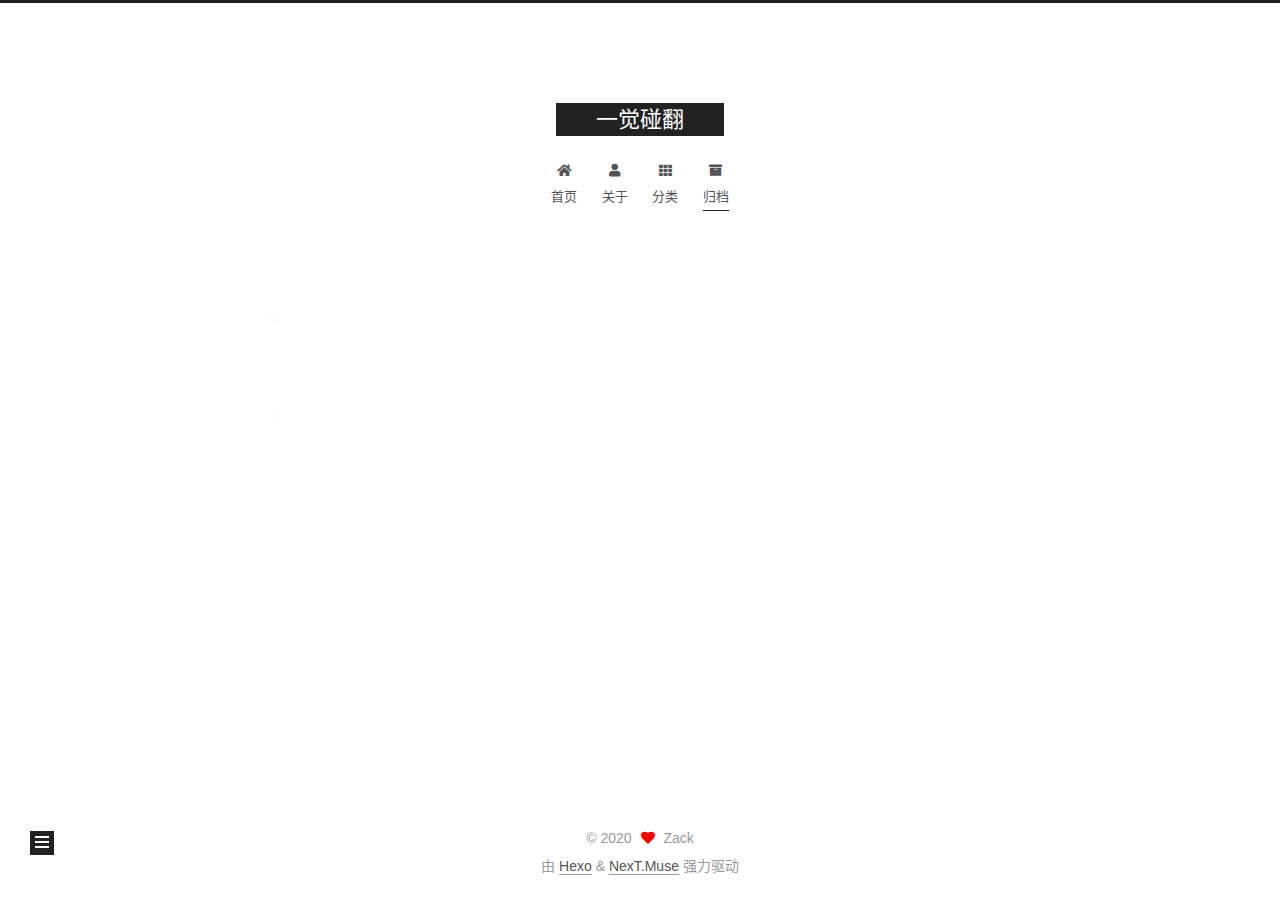
<file: archives/2020/index.html>
<!DOCTYPE html>
<html lang="zh-CN">
<head>
  <meta charset="UTF-8">
<meta name="viewport" content="width=device-width, initial-scale=1, maximum-scale=2">
<meta name="theme-color" content="#222">
<meta name="generator" content="Hexo 5.2.0">
  <link rel="apple-touch-icon" sizes="180x180" href="/images/apple-touch-icon-next.png">
  <link rel="icon" type="image/png" sizes="32x32" href="/images/favicon-32x32-next.png">
  <link rel="icon" type="image/png" sizes="16x16" href="/images/favicon-16x16-next.png">
  <link rel="mask-icon" href="/images/logo.svg" color="#222">

<link rel="stylesheet" href="/css/main.css">


<link rel="stylesheet" href="/lib/font-awesome/css/all.min.css">

<script id="hexo-configurations">
    var NexT = window.NexT || {};
    var CONFIG = {"hostname":"example.com","root":"/","scheme":"Muse","version":"7.8.0","exturl":false,"sidebar":{"position":"left","display":"post","padding":18,"offset":12,"onmobile":false},"copycode":{"enable":false,"show_result":false,"style":null},"back2top":{"enable":true,"sidebar":false,"scrollpercent":false},"bookmark":{"enable":false,"color":"#222","save":"auto"},"fancybox":false,"mediumzoom":false,"lazyload":false,"pangu":false,"comments":{"style":"tabs","active":null,"storage":true,"lazyload":false,"nav":null},"algolia":{"hits":{"per_page":10},"labels":{"input_placeholder":"Search for Posts","hits_empty":"We didn't find any results for the search: ${query}","hits_stats":"${hits} results found in ${time} ms"}},"localsearch":{"enable":false,"trigger":"auto","top_n_per_article":1,"unescape":false,"preload":false},"motion":{"enable":true,"async":false,"transition":{"post_block":"fadeIn","post_header":"slideDownIn","post_body":"slideDownIn","coll_header":"slideLeftIn","sidebar":"slideUpIn"}}};
  </script>

  <meta property="og:type" content="website">
<meta property="og:title" content="一觉碰翻">
<meta property="og:url" content="http://example.com/archives/2020/index.html">
<meta property="og:site_name" content="一觉碰翻">
<meta property="og:locale" content="zh_CN">
<meta property="article:author" content="Zack">
<meta name="twitter:card" content="summary">

<link rel="canonical" href="http://example.com/archives/2020/">


<script id="page-configurations">
  // https://hexo.io/docs/variables.html
  CONFIG.page = {
    sidebar: "",
    isHome : false,
    isPost : false,
    lang   : 'zh-CN'
  };
</script>

  <title>归档 | 一觉碰翻</title>
  






  <noscript>
  <style>
  .use-motion .brand,
  .use-motion .menu-item,
  .sidebar-inner,
  .use-motion .post-block,
  .use-motion .pagination,
  .use-motion .comments,
  .use-motion .post-header,
  .use-motion .post-body,
  .use-motion .collection-header { opacity: initial; }

  .use-motion .site-title,
  .use-motion .site-subtitle {
    opacity: initial;
    top: initial;
  }

  .use-motion .logo-line-before i { left: initial; }
  .use-motion .logo-line-after i { right: initial; }
  </style>
</noscript>

</head>

<body itemscope itemtype="http://schema.org/WebPage">
  <div class="container use-motion">
    <div class="headband"></div>

    <header class="header" itemscope itemtype="http://schema.org/WPHeader">
      <div class="header-inner"><div class="site-brand-container">
  <div class="site-nav-toggle">
    <div class="toggle" aria-label="切换导航栏">
      <span class="toggle-line toggle-line-first"></span>
      <span class="toggle-line toggle-line-middle"></span>
      <span class="toggle-line toggle-line-last"></span>
    </div>
  </div>

  <div class="site-meta">

    <a href="/" class="brand" rel="start">
      <span class="logo-line-before"><i></i></span>
      <h1 class="site-title">一觉碰翻</h1>
      <span class="logo-line-after"><i></i></span>
    </a>
  </div>

  <div class="site-nav-right">
    <div class="toggle popup-trigger">
    </div>
  </div>
</div>




<nav class="site-nav">
  <ul id="menu" class="main-menu menu">
        <li class="menu-item menu-item-home">

    <a href="/" rel="section"><i class="fa fa-home fa-fw"></i>首页</a>

  </li>
        <li class="menu-item menu-item-about">

    <a href="/about/" rel="section"><i class="fa fa-user fa-fw"></i>关于</a>

  </li>
        <li class="menu-item menu-item-categories">

    <a href="/categories/" rel="section"><i class="fa fa-th fa-fw"></i>分类</a>

  </li>
        <li class="menu-item menu-item-archives">

    <a href="/archives/" rel="section"><i class="fa fa-archive fa-fw"></i>归档</a>

  </li>
  </ul>
</nav>




</div>
    </header>

    
  <div class="back-to-top">
    <i class="fa fa-arrow-up"></i>
    <span>0%</span>
  </div>


    <main class="main">
      <div class="main-inner">
        <div class="content-wrap">
          

          <div class="content archive">
            

  
  
  
  <div class="post-block">
    <div class="posts-collapse">
      <div class="collection-title">
        <span class="collection-header">嗯..! 目前共计 2 篇日志。 继续努力。</span>
      </div>

      
    <div class="collection-year">
      <span class="collection-header">2020</span>
    </div>

  <article itemscope itemtype="http://schema.org/Article">
    <header class="post-header">

      <div class="post-meta">
        <time itemprop="dateCreated"
              datetime="2020-12-14T23:50:48+08:00"
              content="2020-12-14">
          12-14
        </time>
      </div>

      <div class="post-title">
          <a class="post-title-link" href="/2020/12/14/testPage/" itemprop="url">
            <span itemprop="name">testPage</span>
          </a>
      </div>

    </header>
  </article>

  <article itemscope itemtype="http://schema.org/Article">
    <header class="post-header">

      <div class="post-meta">
        <time itemprop="dateCreated"
              datetime="2020-12-14T23:04:04+08:00"
              content="2020-12-14">
          12-14
        </time>
      </div>

      <div class="post-title">
          <a class="post-title-link" href="/2020/12/14/hello-world/" itemprop="url">
            <span itemprop="name">Hello World</span>
          </a>
      </div>

    </header>
  </article>


    </div>
  </div>
  
  
  

  



          </div>
          

<script>
  window.addEventListener('tabs:register', () => {
    let { activeClass } = CONFIG.comments;
    if (CONFIG.comments.storage) {
      activeClass = localStorage.getItem('comments_active') || activeClass;
    }
    if (activeClass) {
      let activeTab = document.querySelector(`a[href="#comment-${activeClass}"]`);
      if (activeTab) {
        activeTab.click();
      }
    }
  });
  if (CONFIG.comments.storage) {
    window.addEventListener('tabs:click', event => {
      if (!event.target.matches('.tabs-comment .tab-content .tab-pane')) return;
      let commentClass = event.target.classList[1];
      localStorage.setItem('comments_active', commentClass);
    });
  }
</script>

        </div>
          
  
  <div class="toggle sidebar-toggle">
    <span class="toggle-line toggle-line-first"></span>
    <span class="toggle-line toggle-line-middle"></span>
    <span class="toggle-line toggle-line-last"></span>
  </div>

  <aside class="sidebar">
    <div class="sidebar-inner">

      <ul class="sidebar-nav motion-element">
        <li class="sidebar-nav-toc">
          文章目录
        </li>
        <li class="sidebar-nav-overview">
          站点概览
        </li>
      </ul>

      <!--noindex-->
      <div class="post-toc-wrap sidebar-panel">
      </div>
      <!--/noindex-->

      <div class="site-overview-wrap sidebar-panel">
        <div class="site-author motion-element" itemprop="author" itemscope itemtype="http://schema.org/Person">
  <p class="site-author-name" itemprop="name">Zack</p>
  <div class="site-description" itemprop="description"></div>
</div>
<div class="site-state-wrap motion-element">
  <nav class="site-state">
      <div class="site-state-item site-state-posts">
          <a href="/archives/">
        
          <span class="site-state-item-count">2</span>
          <span class="site-state-item-name">日志</span>
        </a>
      </div>
  </nav>
</div>



      </div>

    </div>
  </aside>
  <div id="sidebar-dimmer"></div>


      </div>
    </main>

    <footer class="footer">
      <div class="footer-inner">
        

        

<div class="copyright">
  
  &copy; 
  <span itemprop="copyrightYear">2020</span>
  <span class="with-love">
    <i class="fa fa-heart"></i>
  </span>
  <span class="author" itemprop="copyrightHolder">Zack</span>
</div>
  <div class="powered-by">由 <a href="https://hexo.io/" class="theme-link" rel="noopener" target="_blank">Hexo</a> & <a href="https://muse.theme-next.org/" class="theme-link" rel="noopener" target="_blank">NexT.Muse</a> 强力驱动
  </div>

        








      </div>
    </footer>
  </div>

  
  <script src="/lib/anime.min.js"></script>
  <script src="/lib/velocity/velocity.min.js"></script>
  <script src="/lib/velocity/velocity.ui.min.js"></script>

<script src="/js/utils.js"></script>

<script src="/js/motion.js"></script>


<script src="/js/schemes/muse.js"></script>


<script src="/js/next-boot.js"></script>




  















  

  

</body>
</html>
</file>
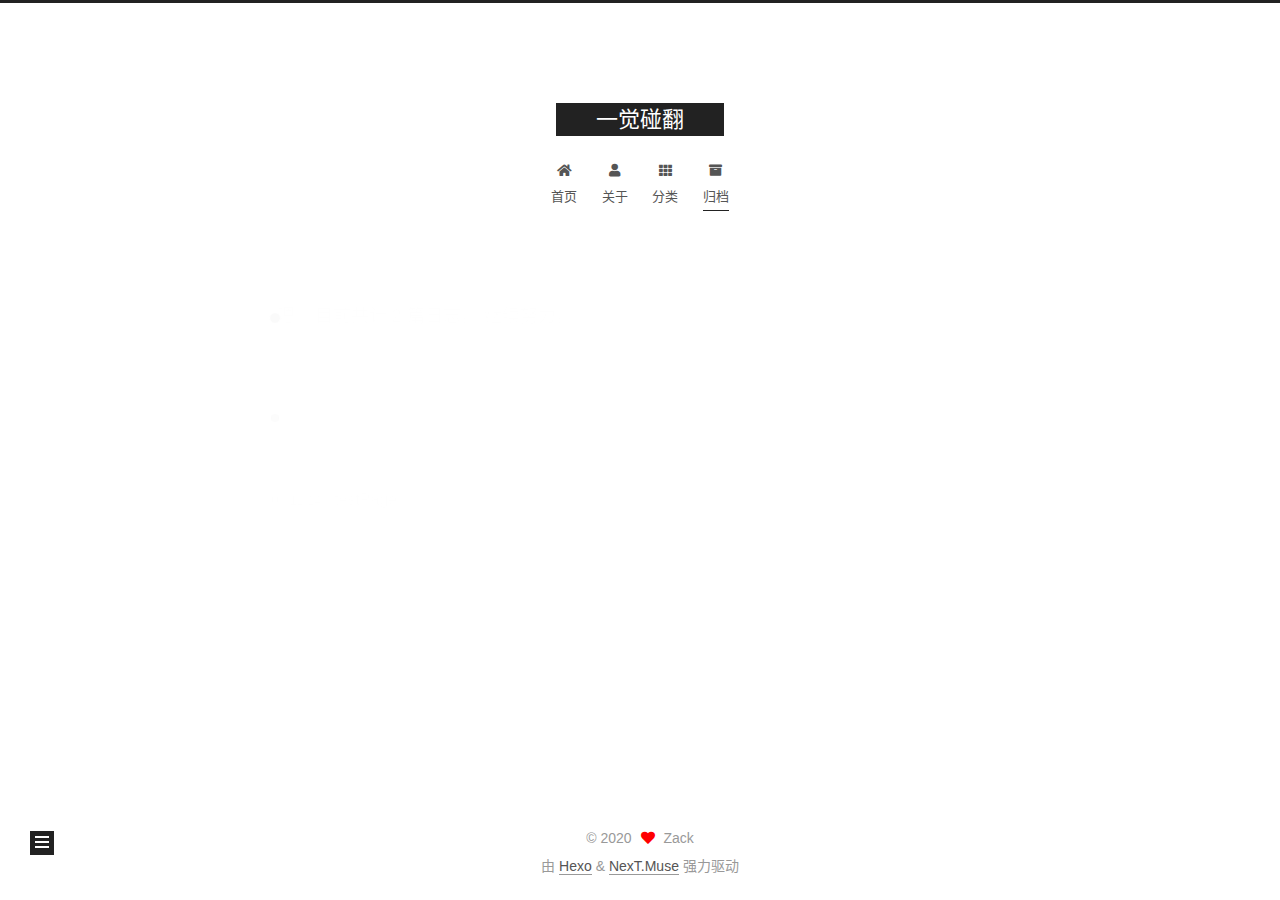
<file: archives/2020/12/index.html>
<!DOCTYPE html>
<html lang="zh-CN">
<head>
  <meta charset="UTF-8">
<meta name="viewport" content="width=device-width, initial-scale=1, maximum-scale=2">
<meta name="theme-color" content="#222">
<meta name="generator" content="Hexo 5.2.0">
  <link rel="apple-touch-icon" sizes="180x180" href="/images/apple-touch-icon-next.png">
  <link rel="icon" type="image/png" sizes="32x32" href="/images/favicon-32x32-next.png">
  <link rel="icon" type="image/png" sizes="16x16" href="/images/favicon-16x16-next.png">
  <link rel="mask-icon" href="/images/logo.svg" color="#222">

<link rel="stylesheet" href="/css/main.css">


<link rel="stylesheet" href="/lib/font-awesome/css/all.min.css">

<script id="hexo-configurations">
    var NexT = window.NexT || {};
    var CONFIG = {"hostname":"example.com","root":"/","scheme":"Muse","version":"7.8.0","exturl":false,"sidebar":{"position":"left","display":"post","padding":18,"offset":12,"onmobile":false},"copycode":{"enable":false,"show_result":false,"style":null},"back2top":{"enable":true,"sidebar":false,"scrollpercent":false},"bookmark":{"enable":false,"color":"#222","save":"auto"},"fancybox":false,"mediumzoom":false,"lazyload":false,"pangu":false,"comments":{"style":"tabs","active":null,"storage":true,"lazyload":false,"nav":null},"algolia":{"hits":{"per_page":10},"labels":{"input_placeholder":"Search for Posts","hits_empty":"We didn't find any results for the search: ${query}","hits_stats":"${hits} results found in ${time} ms"}},"localsearch":{"enable":false,"trigger":"auto","top_n_per_article":1,"unescape":false,"preload":false},"motion":{"enable":true,"async":false,"transition":{"post_block":"fadeIn","post_header":"slideDownIn","post_body":"slideDownIn","coll_header":"slideLeftIn","sidebar":"slideUpIn"}}};
  </script>

  <meta property="og:type" content="website">
<meta property="og:title" content="一觉碰翻">
<meta property="og:url" content="http://example.com/archives/2020/12/index.html">
<meta property="og:site_name" content="一觉碰翻">
<meta property="og:locale" content="zh_CN">
<meta property="article:author" content="Zack">
<meta name="twitter:card" content="summary">

<link rel="canonical" href="http://example.com/archives/2020/12/">


<script id="page-configurations">
  // https://hexo.io/docs/variables.html
  CONFIG.page = {
    sidebar: "",
    isHome : false,
    isPost : false,
    lang   : 'zh-CN'
  };
</script>

  <title>归档 | 一觉碰翻</title>
  






  <noscript>
  <style>
  .use-motion .brand,
  .use-motion .menu-item,
  .sidebar-inner,
  .use-motion .post-block,
  .use-motion .pagination,
  .use-motion .comments,
  .use-motion .post-header,
  .use-motion .post-body,
  .use-motion .collection-header { opacity: initial; }

  .use-motion .site-title,
  .use-motion .site-subtitle {
    opacity: initial;
    top: initial;
  }

  .use-motion .logo-line-before i { left: initial; }
  .use-motion .logo-line-after i { right: initial; }
  </style>
</noscript>

</head>

<body itemscope itemtype="http://schema.org/WebPage">
  <div class="container use-motion">
    <div class="headband"></div>

    <header class="header" itemscope itemtype="http://schema.org/WPHeader">
      <div class="header-inner"><div class="site-brand-container">
  <div class="site-nav-toggle">
    <div class="toggle" aria-label="切换导航栏">
      <span class="toggle-line toggle-line-first"></span>
      <span class="toggle-line toggle-line-middle"></span>
      <span class="toggle-line toggle-line-last"></span>
    </div>
  </div>

  <div class="site-meta">

    <a href="/" class="brand" rel="start">
      <span class="logo-line-before"><i></i></span>
      <h1 class="site-title">一觉碰翻</h1>
      <span class="logo-line-after"><i></i></span>
    </a>
  </div>

  <div class="site-nav-right">
    <div class="toggle popup-trigger">
    </div>
  </div>
</div>




<nav class="site-nav">
  <ul id="menu" class="main-menu menu">
        <li class="menu-item menu-item-home">

    <a href="/" rel="section"><i class="fa fa-home fa-fw"></i>首页</a>

  </li>
        <li class="menu-item menu-item-about">

    <a href="/about/" rel="section"><i class="fa fa-user fa-fw"></i>关于</a>

  </li>
        <li class="menu-item menu-item-categories">

    <a href="/categories/" rel="section"><i class="fa fa-th fa-fw"></i>分类</a>

  </li>
        <li class="menu-item menu-item-archives">

    <a href="/archives/" rel="section"><i class="fa fa-archive fa-fw"></i>归档</a>

  </li>
  </ul>
</nav>




</div>
    </header>

    
  <div class="back-to-top">
    <i class="fa fa-arrow-up"></i>
    <span>0%</span>
  </div>


    <main class="main">
      <div class="main-inner">
        <div class="content-wrap">
          

          <div class="content archive">
            

  
  
  
  <div class="post-block">
    <div class="posts-collapse">
      <div class="collection-title">
        <span class="collection-header">嗯..! 目前共计 2 篇日志。 继续努力。</span>
      </div>

      
    <div class="collection-year">
      <span class="collection-header">2020</span>
    </div>

  <article itemscope itemtype="http://schema.org/Article">
    <header class="post-header">

      <div class="post-meta">
        <time itemprop="dateCreated"
              datetime="2020-12-14T23:50:48+08:00"
              content="2020-12-14">
          12-14
        </time>
      </div>

      <div class="post-title">
          <a class="post-title-link" href="/2020/12/14/testPage/" itemprop="url">
            <span itemprop="name">testPage</span>
          </a>
      </div>

    </header>
  </article>

  <article itemscope itemtype="http://schema.org/Article">
    <header class="post-header">

      <div class="post-meta">
        <time itemprop="dateCreated"
              datetime="2020-12-14T23:04:04+08:00"
              content="2020-12-14">
          12-14
        </time>
      </div>

      <div class="post-title">
          <a class="post-title-link" href="/2020/12/14/hello-world/" itemprop="url">
            <span itemprop="name">Hello World</span>
          </a>
      </div>

    </header>
  </article>


    </div>
  </div>
  
  
  

  



          </div>
          

<script>
  window.addEventListener('tabs:register', () => {
    let { activeClass } = CONFIG.comments;
    if (CONFIG.comments.storage) {
      activeClass = localStorage.getItem('comments_active') || activeClass;
    }
    if (activeClass) {
      let activeTab = document.querySelector(`a[href="#comment-${activeClass}"]`);
      if (activeTab) {
        activeTab.click();
      }
    }
  });
  if (CONFIG.comments.storage) {
    window.addEventListener('tabs:click', event => {
      if (!event.target.matches('.tabs-comment .tab-content .tab-pane')) return;
      let commentClass = event.target.classList[1];
      localStorage.setItem('comments_active', commentClass);
    });
  }
</script>

        </div>
          
  
  <div class="toggle sidebar-toggle">
    <span class="toggle-line toggle-line-first"></span>
    <span class="toggle-line toggle-line-middle"></span>
    <span class="toggle-line toggle-line-last"></span>
  </div>

  <aside class="sidebar">
    <div class="sidebar-inner">

      <ul class="sidebar-nav motion-element">
        <li class="sidebar-nav-toc">
          文章目录
        </li>
        <li class="sidebar-nav-overview">
          站点概览
        </li>
      </ul>

      <!--noindex-->
      <div class="post-toc-wrap sidebar-panel">
      </div>
      <!--/noindex-->

      <div class="site-overview-wrap sidebar-panel">
        <div class="site-author motion-element" itemprop="author" itemscope itemtype="http://schema.org/Person">
  <p class="site-author-name" itemprop="name">Zack</p>
  <div class="site-description" itemprop="description"></div>
</div>
<div class="site-state-wrap motion-element">
  <nav class="site-state">
      <div class="site-state-item site-state-posts">
          <a href="/archives/">
        
          <span class="site-state-item-count">2</span>
          <span class="site-state-item-name">日志</span>
        </a>
      </div>
  </nav>
</div>



      </div>

    </div>
  </aside>
  <div id="sidebar-dimmer"></div>


      </div>
    </main>

    <footer class="footer">
      <div class="footer-inner">
        

        

<div class="copyright">
  
  &copy; 
  <span itemprop="copyrightYear">2020</span>
  <span class="with-love">
    <i class="fa fa-heart"></i>
  </span>
  <span class="author" itemprop="copyrightHolder">Zack</span>
</div>
  <div class="powered-by">由 <a href="https://hexo.io/" class="theme-link" rel="noopener" target="_blank">Hexo</a> & <a href="https://muse.theme-next.org/" class="theme-link" rel="noopener" target="_blank">NexT.Muse</a> 强力驱动
  </div>

        








      </div>
    </footer>
  </div>

  
  <script src="/lib/anime.min.js"></script>
  <script src="/lib/velocity/velocity.min.js"></script>
  <script src="/lib/velocity/velocity.ui.min.js"></script>

<script src="/js/utils.js"></script>

<script src="/js/motion.js"></script>


<script src="/js/schemes/muse.js"></script>


<script src="/js/next-boot.js"></script>




  















  

  

</body>
</html>
</file>
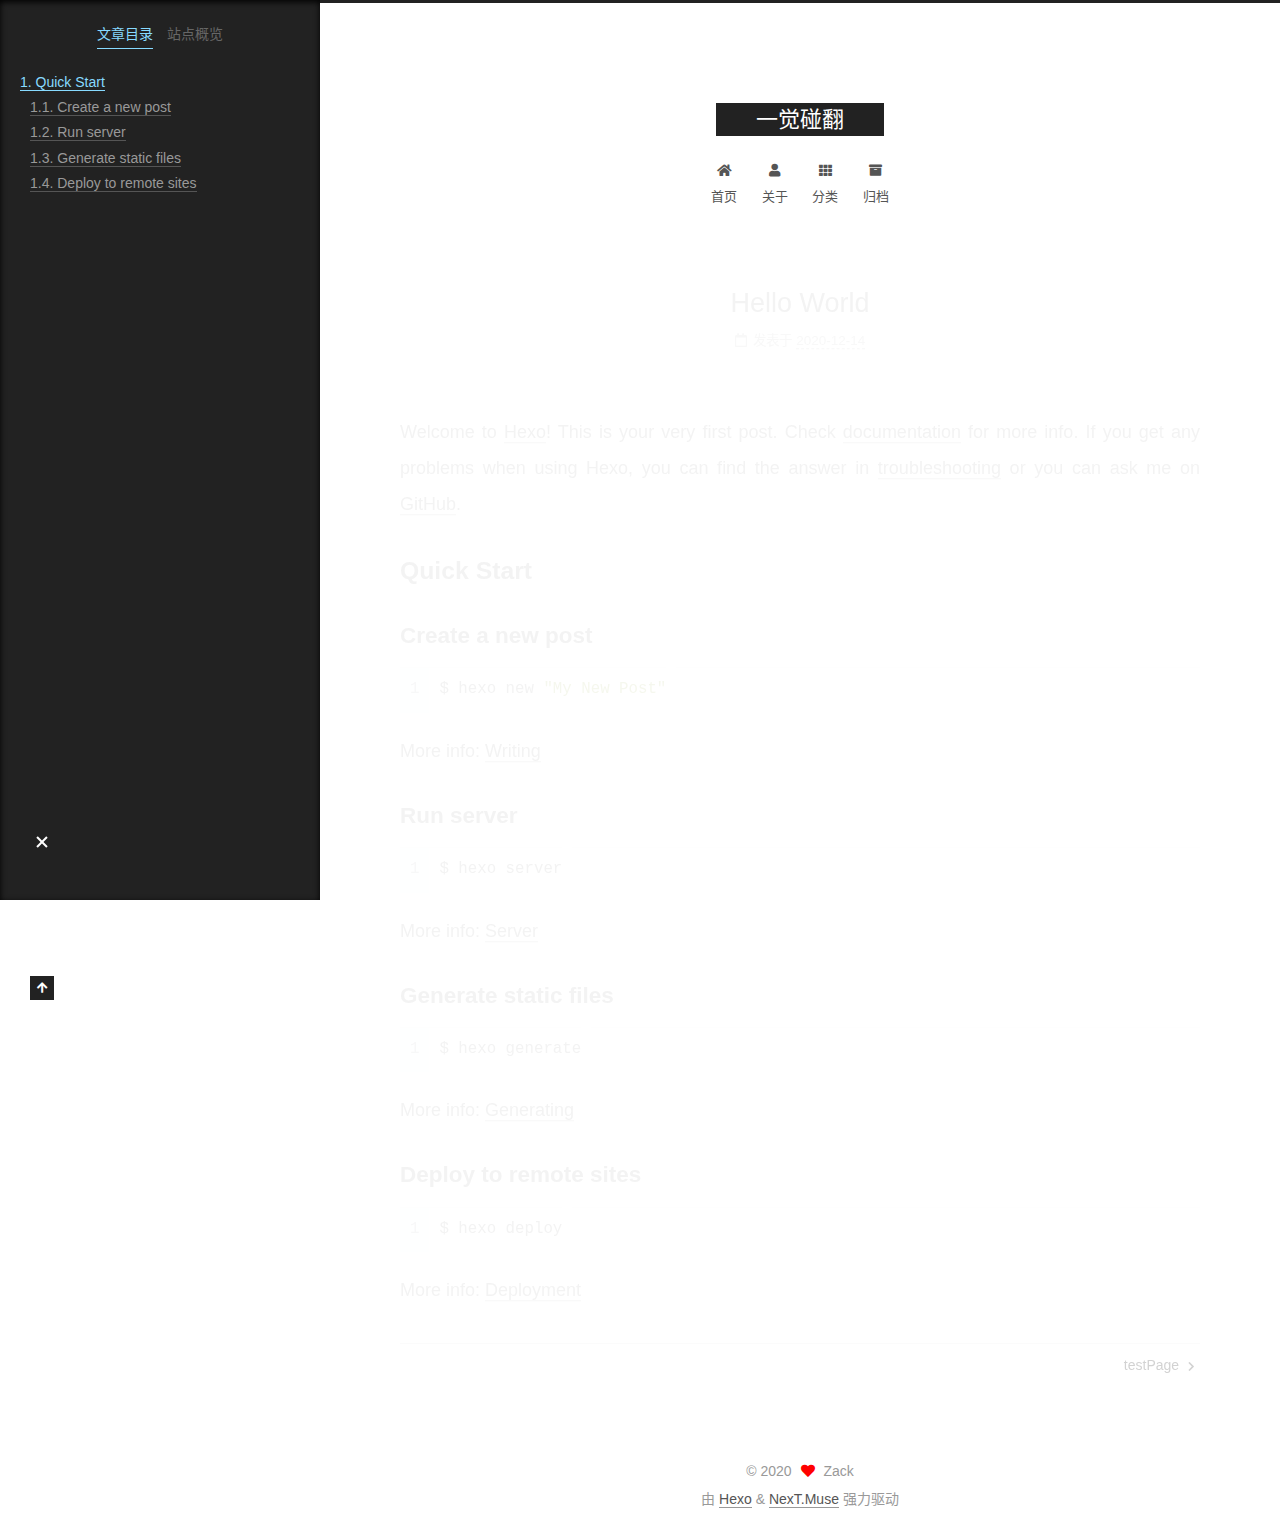
<file: 2020/12/14/hello-world/index.html>
<!DOCTYPE html>
<html lang="zh-CN">
<head>
  <meta charset="UTF-8">
<meta name="viewport" content="width=device-width, initial-scale=1, maximum-scale=2">
<meta name="theme-color" content="#222">
<meta name="generator" content="Hexo 5.2.0">
  <link rel="apple-touch-icon" sizes="180x180" href="/images/apple-touch-icon-next.png">
  <link rel="icon" type="image/png" sizes="32x32" href="/images/favicon-32x32-next.png">
  <link rel="icon" type="image/png" sizes="16x16" href="/images/favicon-16x16-next.png">
  <link rel="mask-icon" href="/images/logo.svg" color="#222">

<link rel="stylesheet" href="/css/main.css">


<link rel="stylesheet" href="/lib/font-awesome/css/all.min.css">

<script id="hexo-configurations">
    var NexT = window.NexT || {};
    var CONFIG = {"hostname":"example.com","root":"/","scheme":"Muse","version":"7.8.0","exturl":false,"sidebar":{"position":"left","display":"post","padding":18,"offset":12,"onmobile":false},"copycode":{"enable":false,"show_result":false,"style":null},"back2top":{"enable":true,"sidebar":false,"scrollpercent":false},"bookmark":{"enable":false,"color":"#222","save":"auto"},"fancybox":false,"mediumzoom":false,"lazyload":false,"pangu":false,"comments":{"style":"tabs","active":null,"storage":true,"lazyload":false,"nav":null},"algolia":{"hits":{"per_page":10},"labels":{"input_placeholder":"Search for Posts","hits_empty":"We didn't find any results for the search: ${query}","hits_stats":"${hits} results found in ${time} ms"}},"localsearch":{"enable":false,"trigger":"auto","top_n_per_article":1,"unescape":false,"preload":false},"motion":{"enable":true,"async":false,"transition":{"post_block":"fadeIn","post_header":"slideDownIn","post_body":"slideDownIn","coll_header":"slideLeftIn","sidebar":"slideUpIn"}}};
  </script>

  <meta name="description" content="Welcome to Hexo! This is your very first post. Check documentation for more info. If you get any problems when using Hexo, you can find the answer in troubleshooting or you can ask me on GitHub. Quick">
<meta property="og:type" content="article">
<meta property="og:title" content="Hello World">
<meta property="og:url" content="http://example.com/2020/12/14/hello-world/index.html">
<meta property="og:site_name" content="一觉碰翻">
<meta property="og:description" content="Welcome to Hexo! This is your very first post. Check documentation for more info. If you get any problems when using Hexo, you can find the answer in troubleshooting or you can ask me on GitHub. Quick">
<meta property="og:locale" content="zh_CN">
<meta property="article:published_time" content="2020-12-14T15:04:04.196Z">
<meta property="article:modified_time" content="2020-12-14T15:04:04.196Z">
<meta property="article:author" content="Zack">
<meta name="twitter:card" content="summary">

<link rel="canonical" href="http://example.com/2020/12/14/hello-world/">


<script id="page-configurations">
  // https://hexo.io/docs/variables.html
  CONFIG.page = {
    sidebar: "",
    isHome : false,
    isPost : true,
    lang   : 'zh-CN'
  };
</script>

  <title>Hello World | 一觉碰翻</title>
  






  <noscript>
  <style>
  .use-motion .brand,
  .use-motion .menu-item,
  .sidebar-inner,
  .use-motion .post-block,
  .use-motion .pagination,
  .use-motion .comments,
  .use-motion .post-header,
  .use-motion .post-body,
  .use-motion .collection-header { opacity: initial; }

  .use-motion .site-title,
  .use-motion .site-subtitle {
    opacity: initial;
    top: initial;
  }

  .use-motion .logo-line-before i { left: initial; }
  .use-motion .logo-line-after i { right: initial; }
  </style>
</noscript>

</head>

<body itemscope itemtype="http://schema.org/WebPage">
  <div class="container use-motion">
    <div class="headband"></div>

    <header class="header" itemscope itemtype="http://schema.org/WPHeader">
      <div class="header-inner"><div class="site-brand-container">
  <div class="site-nav-toggle">
    <div class="toggle" aria-label="切换导航栏">
      <span class="toggle-line toggle-line-first"></span>
      <span class="toggle-line toggle-line-middle"></span>
      <span class="toggle-line toggle-line-last"></span>
    </div>
  </div>

  <div class="site-meta">

    <a href="/" class="brand" rel="start">
      <span class="logo-line-before"><i></i></span>
      <h1 class="site-title">一觉碰翻</h1>
      <span class="logo-line-after"><i></i></span>
    </a>
  </div>

  <div class="site-nav-right">
    <div class="toggle popup-trigger">
    </div>
  </div>
</div>




<nav class="site-nav">
  <ul id="menu" class="main-menu menu">
        <li class="menu-item menu-item-home">

    <a href="/" rel="section"><i class="fa fa-home fa-fw"></i>首页</a>

  </li>
        <li class="menu-item menu-item-about">

    <a href="/about/" rel="section"><i class="fa fa-user fa-fw"></i>关于</a>

  </li>
        <li class="menu-item menu-item-categories">

    <a href="/categories/" rel="section"><i class="fa fa-th fa-fw"></i>分类</a>

  </li>
        <li class="menu-item menu-item-archives">

    <a href="/archives/" rel="section"><i class="fa fa-archive fa-fw"></i>归档</a>

  </li>
  </ul>
</nav>




</div>
    </header>

    
  <div class="back-to-top">
    <i class="fa fa-arrow-up"></i>
    <span>0%</span>
  </div>


    <main class="main">
      <div class="main-inner">
        <div class="content-wrap">
          

          <div class="content post posts-expand">
            

    
  
  
  <article itemscope itemtype="http://schema.org/Article" class="post-block" lang="zh-CN">
    <link itemprop="mainEntityOfPage" href="http://example.com/2020/12/14/hello-world/">

    <span hidden itemprop="author" itemscope itemtype="http://schema.org/Person">
      <meta itemprop="image" content="/images/avatar.gif">
      <meta itemprop="name" content="Zack">
      <meta itemprop="description" content="">
    </span>

    <span hidden itemprop="publisher" itemscope itemtype="http://schema.org/Organization">
      <meta itemprop="name" content="一觉碰翻">
    </span>
      <header class="post-header">
        <h1 class="post-title" itemprop="name headline">
          Hello World
        </h1>

        <div class="post-meta">
            <span class="post-meta-item">
              <span class="post-meta-item-icon">
                <i class="far fa-calendar"></i>
              </span>
              <span class="post-meta-item-text">发表于</span>

              <time title="创建时间：2020-12-14 23:04:04" itemprop="dateCreated datePublished" datetime="2020-12-14T23:04:04+08:00">2020-12-14</time>
            </span>

          

        </div>
      </header>

    
    
    
    <div class="post-body" itemprop="articleBody">

      
        <p>Welcome to <a target="_blank" rel="noopener" href="https://hexo.io/">Hexo</a>! This is your very first post. Check <a target="_blank" rel="noopener" href="https://hexo.io/docs/">documentation</a> for more info. If you get any problems when using Hexo, you can find the answer in <a target="_blank" rel="noopener" href="https://hexo.io/docs/troubleshooting.html">troubleshooting</a> or you can ask me on <a target="_blank" rel="noopener" href="https://github.com/hexojs/hexo/issues">GitHub</a>.</p>
<h2 id="Quick-Start"><a href="#Quick-Start" class="headerlink" title="Quick Start"></a>Quick Start</h2><h3 id="Create-a-new-post"><a href="#Create-a-new-post" class="headerlink" title="Create a new post"></a>Create a new post</h3><figure class="highlight bash"><table><tr><td class="gutter"><pre><span class="line">1</span><br></pre></td><td class="code"><pre><span class="line">$ hexo new <span class="string">&quot;My New Post&quot;</span></span><br></pre></td></tr></table></figure>

<p>More info: <a target="_blank" rel="noopener" href="https://hexo.io/docs/writing.html">Writing</a></p>
<h3 id="Run-server"><a href="#Run-server" class="headerlink" title="Run server"></a>Run server</h3><figure class="highlight bash"><table><tr><td class="gutter"><pre><span class="line">1</span><br></pre></td><td class="code"><pre><span class="line">$ hexo server</span><br></pre></td></tr></table></figure>

<p>More info: <a target="_blank" rel="noopener" href="https://hexo.io/docs/server.html">Server</a></p>
<h3 id="Generate-static-files"><a href="#Generate-static-files" class="headerlink" title="Generate static files"></a>Generate static files</h3><figure class="highlight bash"><table><tr><td class="gutter"><pre><span class="line">1</span><br></pre></td><td class="code"><pre><span class="line">$ hexo generate</span><br></pre></td></tr></table></figure>

<p>More info: <a target="_blank" rel="noopener" href="https://hexo.io/docs/generating.html">Generating</a></p>
<h3 id="Deploy-to-remote-sites"><a href="#Deploy-to-remote-sites" class="headerlink" title="Deploy to remote sites"></a>Deploy to remote sites</h3><figure class="highlight bash"><table><tr><td class="gutter"><pre><span class="line">1</span><br></pre></td><td class="code"><pre><span class="line">$ hexo deploy</span><br></pre></td></tr></table></figure>

<p>More info: <a target="_blank" rel="noopener" href="https://hexo.io/docs/one-command-deployment.html">Deployment</a></p>

    </div>

    
    
    

      <footer class="post-footer">

        


        
    <div class="post-nav">
      <div class="post-nav-item"></div>
      <div class="post-nav-item">
    <a href="/2020/12/14/testPage/" rel="next" title="testPage">
      testPage <i class="fa fa-chevron-right"></i>
    </a></div>
    </div>
      </footer>
    
  </article>
  
  
  



          </div>
          

<script>
  window.addEventListener('tabs:register', () => {
    let { activeClass } = CONFIG.comments;
    if (CONFIG.comments.storage) {
      activeClass = localStorage.getItem('comments_active') || activeClass;
    }
    if (activeClass) {
      let activeTab = document.querySelector(`a[href="#comment-${activeClass}"]`);
      if (activeTab) {
        activeTab.click();
      }
    }
  });
  if (CONFIG.comments.storage) {
    window.addEventListener('tabs:click', event => {
      if (!event.target.matches('.tabs-comment .tab-content .tab-pane')) return;
      let commentClass = event.target.classList[1];
      localStorage.setItem('comments_active', commentClass);
    });
  }
</script>

        </div>
          
  
  <div class="toggle sidebar-toggle">
    <span class="toggle-line toggle-line-first"></span>
    <span class="toggle-line toggle-line-middle"></span>
    <span class="toggle-line toggle-line-last"></span>
  </div>

  <aside class="sidebar">
    <div class="sidebar-inner">

      <ul class="sidebar-nav motion-element">
        <li class="sidebar-nav-toc">
          文章目录
        </li>
        <li class="sidebar-nav-overview">
          站点概览
        </li>
      </ul>

      <!--noindex-->
      <div class="post-toc-wrap sidebar-panel">
          <div class="post-toc motion-element"><ol class="nav"><li class="nav-item nav-level-2"><a class="nav-link" href="#Quick-Start"><span class="nav-number">1.</span> <span class="nav-text">Quick Start</span></a><ol class="nav-child"><li class="nav-item nav-level-3"><a class="nav-link" href="#Create-a-new-post"><span class="nav-number">1.1.</span> <span class="nav-text">Create a new post</span></a></li><li class="nav-item nav-level-3"><a class="nav-link" href="#Run-server"><span class="nav-number">1.2.</span> <span class="nav-text">Run server</span></a></li><li class="nav-item nav-level-3"><a class="nav-link" href="#Generate-static-files"><span class="nav-number">1.3.</span> <span class="nav-text">Generate static files</span></a></li><li class="nav-item nav-level-3"><a class="nav-link" href="#Deploy-to-remote-sites"><span class="nav-number">1.4.</span> <span class="nav-text">Deploy to remote sites</span></a></li></ol></li></ol></div>
      </div>
      <!--/noindex-->

      <div class="site-overview-wrap sidebar-panel">
        <div class="site-author motion-element" itemprop="author" itemscope itemtype="http://schema.org/Person">
  <p class="site-author-name" itemprop="name">Zack</p>
  <div class="site-description" itemprop="description"></div>
</div>
<div class="site-state-wrap motion-element">
  <nav class="site-state">
      <div class="site-state-item site-state-posts">
          <a href="/archives/">
        
          <span class="site-state-item-count">2</span>
          <span class="site-state-item-name">日志</span>
        </a>
      </div>
  </nav>
</div>



      </div>

    </div>
  </aside>
  <div id="sidebar-dimmer"></div>


      </div>
    </main>

    <footer class="footer">
      <div class="footer-inner">
        

        

<div class="copyright">
  
  &copy; 
  <span itemprop="copyrightYear">2020</span>
  <span class="with-love">
    <i class="fa fa-heart"></i>
  </span>
  <span class="author" itemprop="copyrightHolder">Zack</span>
</div>
  <div class="powered-by">由 <a href="https://hexo.io/" class="theme-link" rel="noopener" target="_blank">Hexo</a> & <a href="https://muse.theme-next.org/" class="theme-link" rel="noopener" target="_blank">NexT.Muse</a> 强力驱动
  </div>

        








      </div>
    </footer>
  </div>

  
  <script src="/lib/anime.min.js"></script>
  <script src="/lib/velocity/velocity.min.js"></script>
  <script src="/lib/velocity/velocity.ui.min.js"></script>

<script src="/js/utils.js"></script>

<script src="/js/motion.js"></script>


<script src="/js/schemes/muse.js"></script>


<script src="/js/next-boot.js"></script>




  















  

  

</body>
</html>
</file>
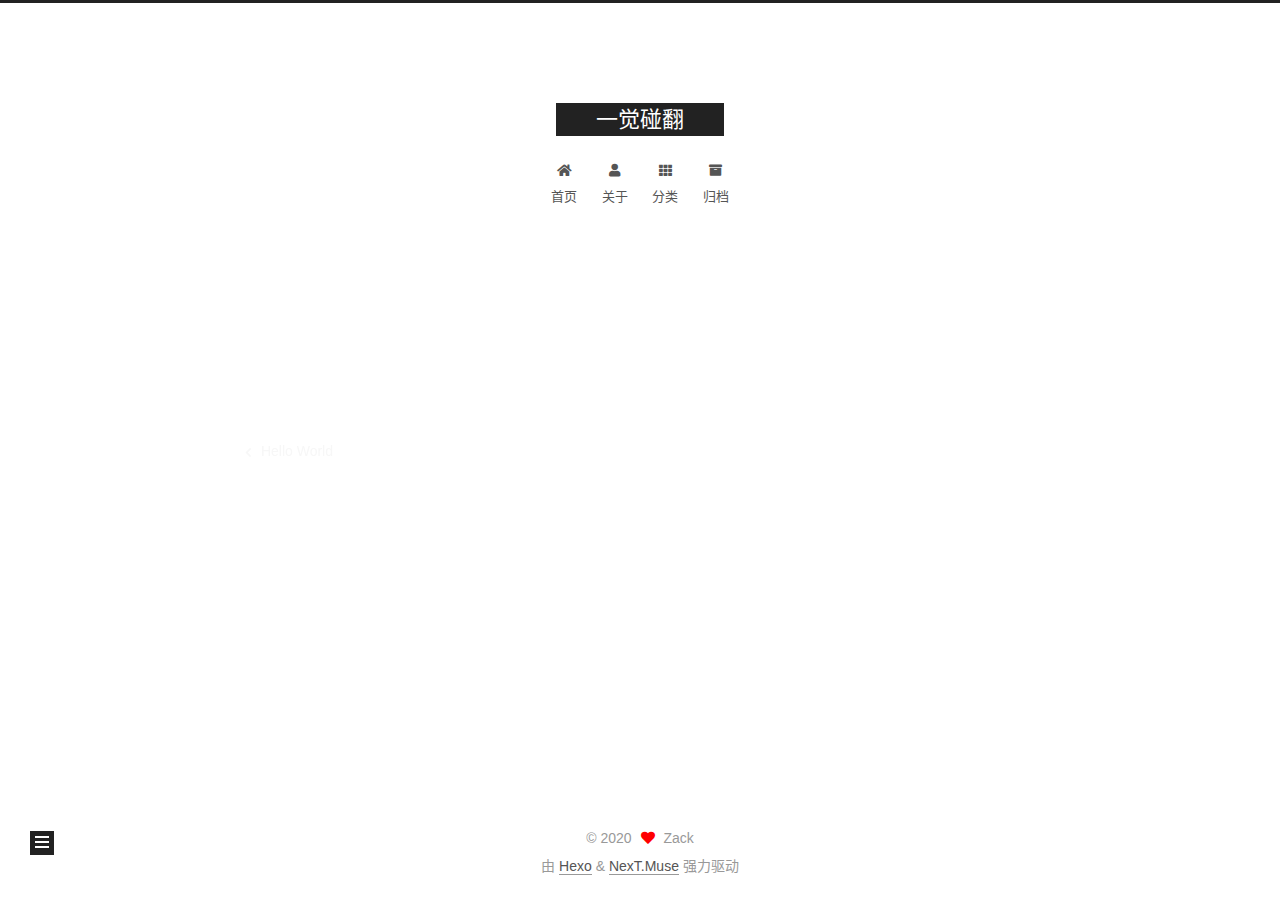
<file: 2020/12/14/testPage/index.html>
<!DOCTYPE html>
<html lang="zh-CN">
<head>
  <meta charset="UTF-8">
<meta name="viewport" content="width=device-width, initial-scale=1, maximum-scale=2">
<meta name="theme-color" content="#222">
<meta name="generator" content="Hexo 5.2.0">
  <link rel="apple-touch-icon" sizes="180x180" href="/images/apple-touch-icon-next.png">
  <link rel="icon" type="image/png" sizes="32x32" href="/images/favicon-32x32-next.png">
  <link rel="icon" type="image/png" sizes="16x16" href="/images/favicon-16x16-next.png">
  <link rel="mask-icon" href="/images/logo.svg" color="#222">

<link rel="stylesheet" href="/css/main.css">


<link rel="stylesheet" href="/lib/font-awesome/css/all.min.css">

<script id="hexo-configurations">
    var NexT = window.NexT || {};
    var CONFIG = {"hostname":"example.com","root":"/","scheme":"Muse","version":"7.8.0","exturl":false,"sidebar":{"position":"left","display":"post","padding":18,"offset":12,"onmobile":false},"copycode":{"enable":false,"show_result":false,"style":null},"back2top":{"enable":true,"sidebar":false,"scrollpercent":false},"bookmark":{"enable":false,"color":"#222","save":"auto"},"fancybox":false,"mediumzoom":false,"lazyload":false,"pangu":false,"comments":{"style":"tabs","active":null,"storage":true,"lazyload":false,"nav":null},"algolia":{"hits":{"per_page":10},"labels":{"input_placeholder":"Search for Posts","hits_empty":"We didn't find any results for the search: ${query}","hits_stats":"${hits} results found in ${time} ms"}},"localsearch":{"enable":false,"trigger":"auto","top_n_per_article":1,"unescape":false,"preload":false},"motion":{"enable":true,"async":false,"transition":{"post_block":"fadeIn","post_header":"slideDownIn","post_body":"slideDownIn","coll_header":"slideLeftIn","sidebar":"slideUpIn"}}};
  </script>

  <meta property="og:type" content="article">
<meta property="og:title" content="testPage">
<meta property="og:url" content="http://example.com/2020/12/14/testPage/index.html">
<meta property="og:site_name" content="一觉碰翻">
<meta property="og:locale" content="zh_CN">
<meta property="article:published_time" content="2020-12-14T15:50:48.000Z">
<meta property="article:modified_time" content="2020-12-14T15:50:48.554Z">
<meta property="article:author" content="Zack">
<meta name="twitter:card" content="summary">

<link rel="canonical" href="http://example.com/2020/12/14/testPage/">


<script id="page-configurations">
  // https://hexo.io/docs/variables.html
  CONFIG.page = {
    sidebar: "",
    isHome : false,
    isPost : true,
    lang   : 'zh-CN'
  };
</script>

  <title>testPage | 一觉碰翻</title>
  






  <noscript>
  <style>
  .use-motion .brand,
  .use-motion .menu-item,
  .sidebar-inner,
  .use-motion .post-block,
  .use-motion .pagination,
  .use-motion .comments,
  .use-motion .post-header,
  .use-motion .post-body,
  .use-motion .collection-header { opacity: initial; }

  .use-motion .site-title,
  .use-motion .site-subtitle {
    opacity: initial;
    top: initial;
  }

  .use-motion .logo-line-before i { left: initial; }
  .use-motion .logo-line-after i { right: initial; }
  </style>
</noscript>

</head>

<body itemscope itemtype="http://schema.org/WebPage">
  <div class="container use-motion">
    <div class="headband"></div>

    <header class="header" itemscope itemtype="http://schema.org/WPHeader">
      <div class="header-inner"><div class="site-brand-container">
  <div class="site-nav-toggle">
    <div class="toggle" aria-label="切换导航栏">
      <span class="toggle-line toggle-line-first"></span>
      <span class="toggle-line toggle-line-middle"></span>
      <span class="toggle-line toggle-line-last"></span>
    </div>
  </div>

  <div class="site-meta">

    <a href="/" class="brand" rel="start">
      <span class="logo-line-before"><i></i></span>
      <h1 class="site-title">一觉碰翻</h1>
      <span class="logo-line-after"><i></i></span>
    </a>
  </div>

  <div class="site-nav-right">
    <div class="toggle popup-trigger">
    </div>
  </div>
</div>




<nav class="site-nav">
  <ul id="menu" class="main-menu menu">
        <li class="menu-item menu-item-home">

    <a href="/" rel="section"><i class="fa fa-home fa-fw"></i>首页</a>

  </li>
        <li class="menu-item menu-item-about">

    <a href="/about/" rel="section"><i class="fa fa-user fa-fw"></i>关于</a>

  </li>
        <li class="menu-item menu-item-categories">

    <a href="/categories/" rel="section"><i class="fa fa-th fa-fw"></i>分类</a>

  </li>
        <li class="menu-item menu-item-archives">

    <a href="/archives/" rel="section"><i class="fa fa-archive fa-fw"></i>归档</a>

  </li>
  </ul>
</nav>




</div>
    </header>

    
  <div class="back-to-top">
    <i class="fa fa-arrow-up"></i>
    <span>0%</span>
  </div>


    <main class="main">
      <div class="main-inner">
        <div class="content-wrap">
          

          <div class="content post posts-expand">
            

    
  
  
  <article itemscope itemtype="http://schema.org/Article" class="post-block" lang="zh-CN">
    <link itemprop="mainEntityOfPage" href="http://example.com/2020/12/14/testPage/">

    <span hidden itemprop="author" itemscope itemtype="http://schema.org/Person">
      <meta itemprop="image" content="/images/avatar.gif">
      <meta itemprop="name" content="Zack">
      <meta itemprop="description" content="">
    </span>

    <span hidden itemprop="publisher" itemscope itemtype="http://schema.org/Organization">
      <meta itemprop="name" content="一觉碰翻">
    </span>
      <header class="post-header">
        <h1 class="post-title" itemprop="name headline">
          testPage
        </h1>

        <div class="post-meta">
            <span class="post-meta-item">
              <span class="post-meta-item-icon">
                <i class="far fa-calendar"></i>
              </span>
              <span class="post-meta-item-text">发表于</span>

              <time title="创建时间：2020-12-14 23:50:48" itemprop="dateCreated datePublished" datetime="2020-12-14T23:50:48+08:00">2020-12-14</time>
            </span>

          

        </div>
      </header>

    
    
    
    <div class="post-body" itemprop="articleBody">

      
        
    </div>

    
    
    

      <footer class="post-footer">

        


        
    <div class="post-nav">
      <div class="post-nav-item">
    <a href="/2020/12/14/hello-world/" rel="prev" title="Hello World">
      <i class="fa fa-chevron-left"></i> Hello World
    </a></div>
      <div class="post-nav-item"></div>
    </div>
      </footer>
    
  </article>
  
  
  



          </div>
          

<script>
  window.addEventListener('tabs:register', () => {
    let { activeClass } = CONFIG.comments;
    if (CONFIG.comments.storage) {
      activeClass = localStorage.getItem('comments_active') || activeClass;
    }
    if (activeClass) {
      let activeTab = document.querySelector(`a[href="#comment-${activeClass}"]`);
      if (activeTab) {
        activeTab.click();
      }
    }
  });
  if (CONFIG.comments.storage) {
    window.addEventListener('tabs:click', event => {
      if (!event.target.matches('.tabs-comment .tab-content .tab-pane')) return;
      let commentClass = event.target.classList[1];
      localStorage.setItem('comments_active', commentClass);
    });
  }
</script>

        </div>
          
  
  <div class="toggle sidebar-toggle">
    <span class="toggle-line toggle-line-first"></span>
    <span class="toggle-line toggle-line-middle"></span>
    <span class="toggle-line toggle-line-last"></span>
  </div>

  <aside class="sidebar">
    <div class="sidebar-inner">

      <ul class="sidebar-nav motion-element">
        <li class="sidebar-nav-toc">
          文章目录
        </li>
        <li class="sidebar-nav-overview">
          站点概览
        </li>
      </ul>

      <!--noindex-->
      <div class="post-toc-wrap sidebar-panel">
      </div>
      <!--/noindex-->

      <div class="site-overview-wrap sidebar-panel">
        <div class="site-author motion-element" itemprop="author" itemscope itemtype="http://schema.org/Person">
  <p class="site-author-name" itemprop="name">Zack</p>
  <div class="site-description" itemprop="description"></div>
</div>
<div class="site-state-wrap motion-element">
  <nav class="site-state">
      <div class="site-state-item site-state-posts">
          <a href="/archives/">
        
          <span class="site-state-item-count">2</span>
          <span class="site-state-item-name">日志</span>
        </a>
      </div>
  </nav>
</div>



      </div>

    </div>
  </aside>
  <div id="sidebar-dimmer"></div>


      </div>
    </main>

    <footer class="footer">
      <div class="footer-inner">
        

        

<div class="copyright">
  
  &copy; 
  <span itemprop="copyrightYear">2020</span>
  <span class="with-love">
    <i class="fa fa-heart"></i>
  </span>
  <span class="author" itemprop="copyrightHolder">Zack</span>
</div>
  <div class="powered-by">由 <a href="https://hexo.io/" class="theme-link" rel="noopener" target="_blank">Hexo</a> & <a href="https://muse.theme-next.org/" class="theme-link" rel="noopener" target="_blank">NexT.Muse</a> 强力驱动
  </div>

        








      </div>
    </footer>
  </div>

  
  <script src="/lib/anime.min.js"></script>
  <script src="/lib/velocity/velocity.min.js"></script>
  <script src="/lib/velocity/velocity.ui.min.js"></script>

<script src="/js/utils.js"></script>

<script src="/js/motion.js"></script>


<script src="/js/schemes/muse.js"></script>


<script src="/js/next-boot.js"></script>




  















  

  

</body>
</html>
</file>
<file: css/main.css>
:root {
  --body-bg-color: #fff;
  --content-bg-color: #fff;
  --card-bg-color: #f5f5f5;
  --text-color: #555;
  --blockquote-color: #666;
  --link-color: #555;
  --link-hover-color: #222;
  --brand-color: #fff;
  --brand-hover-color: #fff;
  --table-row-odd-bg-color: #f9f9f9;
  --table-row-hover-bg-color: #f5f5f5;
  --menu-item-bg-color: #f5f5f5;
  --btn-default-bg: #222;
  --btn-default-color: #fff;
  --btn-default-border-color: #222;
  --btn-default-hover-bg: #fff;
  --btn-default-hover-color: #222;
  --btn-default-hover-border-color: #222;
}
html {
  line-height: 1.15; /* 1 */
  -webkit-text-size-adjust: 100%; /* 2 */
}
body {
  margin: 0;
}
main {
  display: block;
}
h1 {
  font-size: 2em;
  margin: 0.67em 0;
}
hr {
  box-sizing: content-box; /* 1 */
  height: 0; /* 1 */
  overflow: visible; /* 2 */
}
pre {
  font-family: monospace, monospace; /* 1 */
  font-size: 1em; /* 2 */
}
a {
  background: transparent;
}
abbr[title] {
  border-bottom: none; /* 1 */
  text-decoration: underline; /* 2 */
  text-decoration: underline dotted; /* 2 */
}
b,
strong {
  font-weight: bolder;
}
code,
kbd,
samp {
  font-family: monospace, monospace; /* 1 */
  font-size: 1em; /* 2 */
}
small {
  font-size: 80%;
}
sub,
sup {
  font-size: 75%;
  line-height: 0;
  position: relative;
  vertical-align: baseline;
}
sub {
  bottom: -0.25em;
}
sup {
  top: -0.5em;
}
img {
  border-style: none;
}
button,
input,
optgroup,
select,
textarea {
  font-family: inherit; /* 1 */
  font-size: 100%; /* 1 */
  line-height: 1.15; /* 1 */
  margin: 0; /* 2 */
}
button,
input {
/* 1 */
  overflow: visible;
}
button,
select {
/* 1 */
  text-transform: none;
}
button,
[type='button'],
[type='reset'],
[type='submit'] {
  -webkit-appearance: button;
}
button::-moz-focus-inner,
[type='button']::-moz-focus-inner,
[type='reset']::-moz-focus-inner,
[type='submit']::-moz-focus-inner {
  border-style: none;
  padding: 0;
}
button:-moz-focusring,
[type='button']:-moz-focusring,
[type='reset']:-moz-focusring,
[type='submit']:-moz-focusring {
  outline: 1px dotted ButtonText;
}
fieldset {
  padding: 0.35em 0.75em 0.625em;
}
legend {
  box-sizing: border-box; /* 1 */
  color: inherit; /* 2 */
  display: table; /* 1 */
  max-width: 100%; /* 1 */
  padding: 0; /* 3 */
  white-space: normal; /* 1 */
}
progress {
  vertical-align: baseline;
}
textarea {
  overflow: auto;
}
[type='checkbox'],
[type='radio'] {
  box-sizing: border-box; /* 1 */
  padding: 0; /* 2 */
}
[type='number']::-webkit-inner-spin-button,
[type='number']::-webkit-outer-spin-button {
  height: auto;
}
[type='search'] {
  outline-offset: -2px; /* 2 */
  -webkit-appearance: textfield; /* 1 */
}
[type='search']::-webkit-search-decoration {
  -webkit-appearance: none;
}
::-webkit-file-upload-button {
  font: inherit; /* 2 */
  -webkit-appearance: button; /* 1 */
}
details {
  display: block;
}
summary {
  display: list-item;
}
template {
  display: none;
}
[hidden] {
  display: none;
}
::selection {
  background: #262a30;
  color: #eee;
}
html,
body {
  height: 100%;
}
body {
  background: var(--body-bg-color);
  color: var(--text-color);
  font-family: 'Lato', "PingFang SC", "Microsoft YaHei", sans-serif;
  font-size: 1em;
  line-height: 2;
}
@media (max-width: 991px) {
  body {
    padding-left: 0 !important;
    padding-right: 0 !important;
  }
}
h1,
h2,
h3,
h4,
h5,
h6 {
  font-family: 'Lato', "PingFang SC", "Microsoft YaHei", sans-serif;
  font-weight: bold;
  line-height: 1.5;
  margin: 20px 0 15px;
}
h1 {
  font-size: 1.5em;
}
h2 {
  font-size: 1.375em;
}
h3 {
  font-size: 1.25em;
}
h4 {
  font-size: 1.125em;
}
h5 {
  font-size: 1em;
}
h6 {
  font-size: 0.875em;
}
p {
  margin: 0 0 20px 0;
}
a,
span.exturl {
  border-bottom: 1px solid #999;
  color: var(--link-color);
  outline: 0;
  text-decoration: none;
  overflow-wrap: break-word;
  word-wrap: break-word;
  cursor: pointer;
}
a:hover,
span.exturl:hover {
  border-bottom-color: var(--link-hover-color);
  color: var(--link-hover-color);
}
iframe,
img,
video {
  display: block;
  margin-left: auto;
  margin-right: auto;
  max-width: 100%;
}
hr {
  background-image: repeating-linear-gradient(-45deg, #ddd, #ddd 4px, transparent 4px, transparent 8px);
  border: 0;
  height: 3px;
  margin: 40px 0;
}
blockquote {
  border-left: 4px solid #ddd;
  color: var(--blockquote-color);
  margin: 0;
  padding: 0 15px;
}
blockquote cite::before {
  content: '-';
  padding: 0 5px;
}
dt {
  font-weight: bold;
}
dd {
  margin: 0;
  padding: 0;
}
kbd {
  background-color: #f5f5f5;
  background-image: linear-gradient(#eee, #fff, #eee);
  border: 1px solid #ccc;
  border-radius: 0.2em;
  box-shadow: 0.1em 0.1em 0.2em rgba(0,0,0,0.1);
  color: #555;
  font-family: inherit;
  padding: 0.1em 0.3em;
  white-space: nowrap;
}
.table-container {
  overflow: auto;
}
table {
  border-collapse: collapse;
  border-spacing: 0;
  font-size: 0.875em;
  margin: 0 0 20px 0;
  width: 100%;
}
tbody tr:nth-of-type(odd) {
  background: var(--table-row-odd-bg-color);
}
tbody tr:hover {
  background: var(--table-row-hover-bg-color);
}
caption,
th,
td {
  font-weight: normal;
  padding: 8px;
  vertical-align: middle;
}
th,
td {
  border: 1px solid #ddd;
  border-bottom: 3px solid #ddd;
}
th {
  font-weight: 700;
  padding-bottom: 10px;
}
td {
  border-bottom-width: 1px;
}
.btn {
  background: var(--btn-default-bg);
  border: 2px solid var(--btn-default-border-color);
  border-radius: 0;
  color: var(--btn-default-color);
  display: inline-block;
  font-size: 0.875em;
  line-height: 2;
  padding: 0 20px;
  text-decoration: none;
  transition-property: background-color;
  transition-delay: 0s;
  transition-duration: 0.2s;
  transition-timing-function: ease-in-out;
}
.btn:hover {
  background: var(--btn-default-hover-bg);
  border-color: var(--btn-default-hover-border-color);
  color: var(--btn-default-hover-color);
}
.btn + .btn {
  margin: 0 0 8px 8px;
}
.btn .fa-fw {
  text-align: left;
  width: 1.285714285714286em;
}
.toggle {
  line-height: 0;
}
.toggle .toggle-line {
  background: #fff;
  display: inline-block;
  height: 2px;
  left: 0;
  position: relative;
  top: 0;
  transition: all 0.4s;
  vertical-align: top;
  width: 100%;
}
.toggle .toggle-line:not(:first-child) {
  margin-top: 3px;
}
.toggle.toggle-arrow .toggle-line-first {
  left: 50%;
  top: 2px;
  transform: rotate(45deg);
  width: 50%;
}
.toggle.toggle-arrow .toggle-line-middle {
  left: 2px;
  width: 90%;
}
.toggle.toggle-arrow .toggle-line-last {
  left: 50%;
  top: -2px;
  transform: rotate(-45deg);
  width: 50%;
}
.toggle.toggle-close .toggle-line-first {
  transform: rotate(-45deg);
  top: 5px;
}
.toggle.toggle-close .toggle-line-middle {
  opacity: 0;
}
.toggle.toggle-close .toggle-line-last {
  transform: rotate(45deg);
  top: -5px;
}
.highlight,
pre {
  background: #f7f7f7;
  color: #4d4d4c;
  line-height: 1.6;
  margin: 0 auto 20px;
}
pre,
code {
  font-family: consolas, Menlo, monospace, "PingFang SC", "Microsoft YaHei";
}
code {
  background: #eee;
  border-radius: 3px;
  color: #555;
  padding: 2px 4px;
  overflow-wrap: break-word;
  word-wrap: break-word;
}
.highlight *::selection {
  background: #d6d6d6;
}
.highlight pre {
  border: 0;
  margin: 0;
  padding: 10px 0;
}
.highlight table {
  border: 0;
  margin: 0;
  width: auto;
}
.highlight td {
  border: 0;
  padding: 0;
}
.highlight figcaption {
  background: #eff2f3;
  color: #4d4d4c;
  display: flex;
  font-size: 0.875em;
  justify-content: space-between;
  line-height: 1.2;
  padding: 0.5em;
}
.highlight figcaption a {
  color: #4d4d4c;
}
.highlight figcaption a:hover {
  border-bottom-color: #4d4d4c;
}
.highlight .gutter {
  -moz-user-select: none;
  -ms-user-select: none;
  -webkit-user-select: none;
  user-select: none;
}
.highlight .gutter pre {
  background: #eff2f3;
  color: #869194;
  padding-left: 10px;
  padding-right: 10px;
  text-align: right;
}
.highlight .code pre {
  background: #f7f7f7;
  padding-left: 10px;
  width: 100%;
}
.gist table {
  width: auto;
}
.gist table td {
  border: 0;
}
pre {
  overflow: auto;
  padding: 10px;
}
pre code {
  background: none;
  color: #4d4d4c;
  font-size: 0.875em;
  padding: 0;
  text-shadow: none;
}
pre .deletion {
  background: #fdd;
}
pre .addition {
  background: #dfd;
}
pre .meta {
  color: #eab700;
  -moz-user-select: none;
  -ms-user-select: none;
  -webkit-user-select: none;
  user-select: none;
}
pre .comment {
  color: #8e908c;
}
pre .variable,
pre .attribute,
pre .tag,
pre .name,
pre .regexp,
pre .ruby .constant,
pre .xml .tag .title,
pre .xml .pi,
pre .xml .doctype,
pre .html .doctype,
pre .css .id,
pre .css .class,
pre .css .pseudo {
  color: #c82829;
}
pre .number,
pre .preprocessor,
pre .built_in,
pre .builtin-name,
pre .literal,
pre .params,
pre .constant,
pre .command {
  color: #f5871f;
}
pre .ruby .class .title,
pre .css .rules .attribute,
pre .string,
pre .symbol,
pre .value,
pre .inheritance,
pre .header,
pre .ruby .symbol,
pre .xml .cdata,
pre .special,
pre .formula {
  color: #718c00;
}
pre .title,
pre .css .hexcolor {
  color: #3e999f;
}
pre .function,
pre .python .decorator,
pre .python .title,
pre .ruby .function .title,
pre .ruby .title .keyword,
pre .perl .sub,
pre .javascript .title,
pre .coffeescript .title {
  color: #4271ae;
}
pre .keyword,
pre .javascript .function {
  color: #8959a8;
}
.blockquote-center {
  border-left: none;
  margin: 40px 0;
  padding: 0;
  position: relative;
  text-align: center;
}
.blockquote-center .fa {
  display: block;
  opacity: 0.6;
  position: absolute;
  width: 100%;
}
.blockquote-center .fa-quote-left {
  border-top: 1px solid #ccc;
  text-align: left;
  top: -20px;
}
.blockquote-center .fa-quote-right {
  border-bottom: 1px solid #ccc;
  text-align: right;
  bottom: -20px;
}
.blockquote-center p,
.blockquote-center div {
  text-align: center;
}
.post-body .group-picture img {
  margin: 0 auto;
  padding: 0 3px;
}
.group-picture-row {
  margin-bottom: 6px;
  overflow: hidden;
}
.group-picture-column {
  float: left;
  margin-bottom: 10px;
}
.post-body .label {
  color: #555;
  display: inline;
  padding: 0 2px;
}
.post-body .label.default {
  background: #f0f0f0;
}
.post-body .label.primary {
  background: #efe6f7;
}
.post-body .label.info {
  background: #e5f2f8;
}
.post-body .label.success {
  background: #e7f4e9;
}
.post-body .label.warning {
  background: #fcf6e1;
}
.post-body .label.danger {
  background: #fae8eb;
}
.post-body .tabs {
  margin-bottom: 20px;
}
.post-body .tabs,
.tabs-comment {
  display: block;
  padding-top: 10px;
  position: relative;
}
.post-body .tabs ul.nav-tabs,
.tabs-comment ul.nav-tabs {
  display: flex;
  flex-wrap: wrap;
  margin: 0;
  margin-bottom: -1px;
  padding: 0;
}
@media (max-width: 413px) {
  .post-body .tabs ul.nav-tabs,
  .tabs-comment ul.nav-tabs {
    display: block;
    margin-bottom: 5px;
  }
}
.post-body .tabs ul.nav-tabs li.tab,
.tabs-comment ul.nav-tabs li.tab {
  border-bottom: 1px solid #ddd;
  border-left: 1px solid transparent;
  border-right: 1px solid transparent;
  border-top: 3px solid transparent;
  flex-grow: 1;
  list-style-type: none;
  border-radius: 0 0 0 0;
}
@media (max-width: 413px) {
  .post-body .tabs ul.nav-tabs li.tab,
  .tabs-comment ul.nav-tabs li.tab {
    border-bottom: 1px solid transparent;
    border-left: 3px solid transparent;
    border-right: 1px solid transparent;
    border-top: 1px solid transparent;
  }
}
@media (max-width: 413px) {
  .post-body .tabs ul.nav-tabs li.tab,
  .tabs-comment ul.nav-tabs li.tab {
    border-radius: 0;
  }
}
.post-body .tabs ul.nav-tabs li.tab a,
.tabs-comment ul.nav-tabs li.tab a {
  border-bottom: initial;
  display: block;
  line-height: 1.8;
  outline: 0;
  padding: 0.25em 0.75em;
  text-align: center;
  transition-delay: 0s;
  transition-duration: 0.2s;
  transition-timing-function: ease-out;
}
.post-body .tabs ul.nav-tabs li.tab a i,
.tabs-comment ul.nav-tabs li.tab a i {
  width: 1.285714285714286em;
}
.post-body .tabs ul.nav-tabs li.tab.active,
.tabs-comment ul.nav-tabs li.tab.active {
  border-bottom: 1px solid transparent;
  border-left: 1px solid #ddd;
  border-right: 1px solid #ddd;
  border-top: 3px solid #fc6423;
}
@media (max-width: 413px) {
  .post-body .tabs ul.nav-tabs li.tab.active,
  .tabs-comment ul.nav-tabs li.tab.active {
    border-bottom: 1px solid #ddd;
    border-left: 3px solid #fc6423;
    border-right: 1px solid #ddd;
    border-top: 1px solid #ddd;
  }
}
.post-body .tabs ul.nav-tabs li.tab.active a,
.tabs-comment ul.nav-tabs li.tab.active a {
  color: var(--link-color);
  cursor: default;
}
.post-body .tabs .tab-content .tab-pane,
.tabs-comment .tab-content .tab-pane {
  border: 1px solid #ddd;
  border-top: 0;
  padding: 20px 20px 0 20px;
  border-radius: 0;
}
.post-body .tabs .tab-content .tab-pane:not(.active),
.tabs-comment .tab-content .tab-pane:not(.active) {
  display: none;
}
.post-body .tabs .tab-content .tab-pane.active,
.tabs-comment .tab-content .tab-pane.active {
  display: block;
}
.post-body .tabs .tab-content .tab-pane.active:nth-of-type(1),
.tabs-comment .tab-content .tab-pane.active:nth-of-type(1) {
  border-radius: 0 0 0 0;
}
@media (max-width: 413px) {
  .post-body .tabs .tab-content .tab-pane.active:nth-of-type(1),
  .tabs-comment .tab-content .tab-pane.active:nth-of-type(1) {
    border-radius: 0;
  }
}
.post-body .note {
  border-radius: 3px;
  margin-bottom: 20px;
  padding: 1em;
  position: relative;
  border: 1px solid #eee;
  border-left-width: 5px;
}
.post-body .note h2,
.post-body .note h3,
.post-body .note h4,
.post-body .note h5,
.post-body .note h6 {
  margin-top: 0;
  border-bottom: initial;
  margin-bottom: 0;
  padding-top: 0;
}
.post-body .note p:first-child,
.post-body .note ul:first-child,
.post-body .note ol:first-child,
.post-body .note table:first-child,
.post-body .note pre:first-child,
.post-body .note blockquote:first-child,
.post-body .note img:first-child {
  margin-top: 0;
}
.post-body .note p:last-child,
.post-body .note ul:last-child,
.post-body .note ol:last-child,
.post-body .note table:last-child,
.post-body .note pre:last-child,
.post-body .note blockquote:last-child,
.post-body .note img:last-child {
  margin-bottom: 0;
}
.post-body .note.default {
  border-left-color: #777;
}
.post-body .note.default h2,
.post-body .note.default h3,
.post-body .note.default h4,
.post-body .note.default h5,
.post-body .note.default h6 {
  color: #777;
}
.post-body .note.primary {
  border-left-color: #6f42c1;
}
.post-body .note.primary h2,
.post-body .note.primary h3,
.post-body .note.primary h4,
.post-body .note.primary h5,
.post-body .note.primary h6 {
  color: #6f42c1;
}
.post-body .note.info {
  border-left-color: #428bca;
}
.post-body .note.info h2,
.post-body .note.info h3,
.post-body .note.info h4,
.post-body .note.info h5,
.post-body .note.info h6 {
  color: #428bca;
}
.post-body .note.success {
  border-left-color: #5cb85c;
}
.post-body .note.success h2,
.post-body .note.success h3,
.post-body .note.success h4,
.post-body .note.success h5,
.post-body .note.success h6 {
  color: #5cb85c;
}
.post-body .note.warning {
  border-left-color: #f0ad4e;
}
.post-body .note.warning h2,
.post-body .note.warning h3,
.post-body .note.warning h4,
.post-body .note.warning h5,
.post-body .note.warning h6 {
  color: #f0ad4e;
}
.post-body .note.danger {
  border-left-color: #d9534f;
}
.post-body .note.danger h2,
.post-body .note.danger h3,
.post-body .note.danger h4,
.post-body .note.danger h5,
.post-body .note.danger h6 {
  color: #d9534f;
}
.pagination .prev,
.pagination .next,
.pagination .page-number,
.pagination .space {
  display: inline-block;
  margin: 0 10px;
  padding: 0 11px;
  position: relative;
  top: -1px;
}
@media (max-width: 767px) {
  .pagination .prev,
  .pagination .next,
  .pagination .page-number,
  .pagination .space {
    margin: 0 5px;
  }
}
.pagination {
  border-top: 1px solid #eee;
  margin: 120px 0 0;
  text-align: center;
}
.pagination .prev,
.pagination .next,
.pagination .page-number {
  border-bottom: 0;
  border-top: 1px solid #eee;
  transition-property: border-color;
  transition-delay: 0s;
  transition-duration: 0.2s;
  transition-timing-function: ease-in-out;
}
.pagination .prev:hover,
.pagination .next:hover,
.pagination .page-number:hover {
  border-top-color: #222;
}
.pagination .space {
  margin: 0;
  padding: 0;
}
.pagination .prev {
  margin-left: 0;
}
.pagination .next {
  margin-right: 0;
}
.pagination .page-number.current {
  background: #ccc;
  border-top-color: #ccc;
  color: #fff;
}
@media (max-width: 767px) {
  .pagination {
    border-top: none;
  }
  .pagination .prev,
  .pagination .next,
  .pagination .page-number {
    border-bottom: 1px solid #eee;
    border-top: 0;
    margin-bottom: 10px;
    padding: 0 10px;
  }
  .pagination .prev:hover,
  .pagination .next:hover,
  .pagination .page-number:hover {
    border-bottom-color: #222;
  }
}
.comments {
  margin-top: 60px;
  overflow: hidden;
}
.comment-button-group {
  display: flex;
  flex-wrap: wrap-reverse;
  justify-content: center;
  margin: 1em 0;
}
.comment-button-group .comment-button {
  margin: 0.1em 0.2em;
}
.comment-button-group .comment-button.active {
  background: var(--btn-default-hover-bg);
  border-color: var(--btn-default-hover-border-color);
  color: var(--btn-default-hover-color);
}
.comment-position {
  display: none;
}
.comment-position.active {
  display: block;
}
.tabs-comment {
  background: var(--content-bg-color);
  margin-top: 4em;
  padding-top: 0;
}
.tabs-comment .comments {
  border: 0;
  box-shadow: none;
  margin-top: 0;
  padding-top: 0;
}
.container {
  min-height: 100%;
  position: relative;
}
.main-inner {
  margin: 0 auto;
  width: 700px;
}
@media (min-width: 1200px) {
  .main-inner {
    width: 800px;
  }
}
@media (min-width: 1600px) {
  .main-inner {
    width: 900px;
  }
}
@media (max-width: 767px) {
  .content-wrap {
    padding: 0 20px;
  }
}
.header {
  background: transparent;
}
.header-inner {
  margin: 0 auto;
  width: 700px;
}
@media (min-width: 1200px) {
  .header-inner {
    width: 800px;
  }
}
@media (min-width: 1600px) {
  .header-inner {
    width: 900px;
  }
}
.site-brand-container {
  display: flex;
  flex-shrink: 0;
  padding: 0 10px;
}
.headband {
  background: #222;
  height: 3px;
}
.site-meta {
  flex-grow: 1;
  text-align: center;
}
@media (max-width: 767px) {
  .site-meta {
    text-align: center;
  }
}
.brand {
  border-bottom: none;
  color: var(--brand-color);
  display: inline-block;
  line-height: 1.375em;
  padding: 0 40px;
  position: relative;
}
.brand:hover {
  color: var(--brand-hover-color);
}
.site-title {
  font-family: 'Lato', "PingFang SC", "Microsoft YaHei", sans-serif;
  font-size: 1.375em;
  font-weight: normal;
  margin: 0;
}
.site-subtitle {
  color: #999;
  font-size: 0.8125em;
  margin: 10px 0;
}
.use-motion .brand {
  opacity: 0;
}
.use-motion .site-title,
.use-motion .site-subtitle,
.use-motion .custom-logo-image {
  opacity: 0;
  position: relative;
  top: -10px;
}
.site-nav-toggle,
.site-nav-right {
  display: none;
}
@media (max-width: 767px) {
  .site-nav-toggle,
  .site-nav-right {
    display: flex;
    flex-direction: column;
    justify-content: center;
  }
}
.site-nav-toggle .toggle,
.site-nav-right .toggle {
  color: var(--text-color);
  padding: 10px;
  width: 22px;
}
.site-nav-toggle .toggle .toggle-line,
.site-nav-right .toggle .toggle-line {
  background: var(--text-color);
  border-radius: 1px;
}
.site-nav {
  display: block;
}
@media (max-width: 767px) {
  .site-nav {
    clear: both;
    display: none;
  }
}
.site-nav.site-nav-on {
  display: block;
}
.menu {
  margin-top: 20px;
  padding-left: 0;
  text-align: center;
}
.menu-item {
  display: inline-block;
  list-style: none;
  margin: 0 10px;
}
@media (max-width: 767px) {
  .menu-item {
    display: block;
    margin-top: 10px;
  }
  .menu-item.menu-item-search {
    display: none;
  }
}
.menu-item a,
.menu-item span.exturl {
  border-bottom: 0;
  display: block;
  font-size: 0.8125em;
  transition-property: border-color;
  transition-delay: 0s;
  transition-duration: 0.2s;
  transition-timing-function: ease-in-out;
}
@media (hover: none) {
  .menu-item a:hover,
  .menu-item span.exturl:hover {
    border-bottom-color: transparent !important;
  }
}
.menu-item .fa,
.menu-item .fab,
.menu-item .far,
.menu-item .fas {
  margin-right: 8px;
}
.menu-item .badge {
  display: inline-block;
  font-weight: bold;
  line-height: 1;
  margin-left: 0.35em;
  margin-top: 0.35em;
  text-align: center;
  white-space: nowrap;
}
@media (max-width: 767px) {
  .menu-item .badge {
    float: right;
    margin-left: 0;
  }
}
.menu-item-active a,
.menu .menu-item a:hover,
.menu .menu-item span.exturl:hover {
  background: var(--menu-item-bg-color);
}
.use-motion .menu-item {
  opacity: 0;
}
.sidebar {
  background: #222;
  bottom: 0;
  box-shadow: inset 0 2px 6px #000;
  position: fixed;
  top: 0;
}
@media (max-width: 991px) {
  .sidebar {
    display: none;
  }
}
.sidebar-inner {
  color: #999;
  padding: 18px 10px;
  text-align: center;
}
.cc-license {
  margin-top: 10px;
  text-align: center;
}
.cc-license .cc-opacity {
  border-bottom: none;
  opacity: 0.7;
}
.cc-license .cc-opacity:hover {
  opacity: 0.9;
}
.cc-license img {
  display: inline-block;
}
.site-author-image {
  border: 2px solid #333;
  display: block;
  margin: 0 auto;
  max-width: 96px;
  padding: 2px;
}
.site-author-name {
  color: #f5f5f5;
  font-weight: normal;
  margin: 5px 0 0;
  text-align: center;
}
.site-description {
  color: #999;
  font-size: 1em;
  margin-top: 5px;
  text-align: center;
}
.links-of-author {
  margin-top: 15px;
}
.links-of-author a,
.links-of-author span.exturl {
  border-bottom-color: #555;
  display: inline-block;
  font-size: 0.8125em;
  margin-bottom: 10px;
  margin-right: 10px;
  vertical-align: middle;
}
.links-of-author a::before,
.links-of-author span.exturl::before {
  background: #90cd50;
  border-radius: 50%;
  content: ' ';
  display: inline-block;
  height: 4px;
  margin-right: 3px;
  vertical-align: middle;
  width: 4px;
}
.sidebar-button {
  margin-top: 15px;
}
.sidebar-button a {
  border: 1px solid #fc6423;
  border-radius: 4px;
  color: #fc6423;
  display: inline-block;
  padding: 0 15px;
}
.sidebar-button a .fa,
.sidebar-button a .fab,
.sidebar-button a .far,
.sidebar-button a .fas {
  margin-right: 5px;
}
.sidebar-button a:hover {
  background: #fc6423;
  border: 1px solid #fc6423;
  color: #fff;
}
.sidebar-button a:hover .fa,
.sidebar-button a:hover .fab,
.sidebar-button a:hover .far,
.sidebar-button a:hover .fas {
  color: #fff;
}
.links-of-blogroll {
  font-size: 0.8125em;
  margin-top: 10px;
}
.links-of-blogroll-title {
  font-size: 0.875em;
  font-weight: 600;
  margin-top: 0;
}
.links-of-blogroll-list {
  list-style: none;
  margin: 0;
  padding: 0;
}
#sidebar-dimmer {
  display: none;
}
@media (max-width: 767px) {
  #sidebar-dimmer {
    background: #000;
    display: block;
    height: 100%;
    left: 100%;
    opacity: 0;
    position: fixed;
    top: 0;
    width: 100%;
    z-index: 1100;
  }
  .sidebar-active + #sidebar-dimmer {
    opacity: 0.7;
    transform: translateX(-100%);
    transition: opacity 0.5s;
  }
}
.sidebar-nav {
  margin: 0;
  padding-bottom: 20px;
  padding-left: 0;
}
.sidebar-nav li {
  border-bottom: 1px solid transparent;
  color: #666;
  cursor: pointer;
  display: inline-block;
  font-size: 0.875em;
}
.sidebar-nav li.sidebar-nav-overview {
  margin-left: 10px;
}
.sidebar-nav li:hover {
  color: #f5f5f5;
}
.sidebar-nav .sidebar-nav-active {
  border-bottom-color: #87daff;
  color: #87daff;
}
.sidebar-nav .sidebar-nav-active:hover {
  color: #87daff;
}
.sidebar-panel {
  display: none;
  overflow-x: hidden;
  overflow-y: auto;
}
.sidebar-panel-active {
  display: block;
}
.sidebar-toggle {
  background: #222;
  bottom: 45px;
  cursor: pointer;
  height: 14px;
  left: 30px;
  padding: 5px;
  position: fixed;
  width: 14px;
  z-index: 1300;
}
@media (max-width: 991px) {
  .sidebar-toggle {
    left: 20px;
    opacity: 0.8;
    display: none;
  }
}
.sidebar-toggle:hover .toggle-line {
  background: #87daff;
}
.post-toc {
  font-size: 0.875em;
}
.post-toc ol {
  list-style: none;
  margin: 0;
  padding: 0 2px 5px 10px;
  text-align: left;
}
.post-toc ol > ol {
  padding-left: 0;
}
.post-toc ol a {
  transition-property: all;
  transition-delay: 0s;
  transition-duration: 0.2s;
  transition-timing-function: ease-in-out;
}
.post-toc .nav-item {
  line-height: 1.8;
  overflow: hidden;
  text-overflow: ellipsis;
  white-space: nowrap;
}
.post-toc .nav .nav-child {
  display: none;
}
.post-toc .nav .active > .nav-child {
  display: block;
}
.post-toc .nav .active-current > .nav-child {
  display: block;
}
.post-toc .nav .active-current > .nav-child > .nav-item {
  display: block;
}
.post-toc .nav .active > a {
  border-bottom-color: #87daff;
  color: #87daff;
}
.post-toc .nav .active-current > a {
  color: #87daff;
}
.post-toc .nav .active-current > a:hover {
  color: #87daff;
}
.site-state {
  display: flex;
  justify-content: center;
  line-height: 1.4;
  margin-top: 10px;
  overflow: hidden;
  text-align: center;
  white-space: nowrap;
}
.site-state-item {
  padding: 0 15px;
}
.site-state-item:not(:first-child) {
  border-left: 1px solid #333;
}
.site-state-item a {
  border-bottom: none;
}
.site-state-item-count {
  display: block;
  font-size: 1.25em;
  font-weight: 600;
  text-align: center;
}
.site-state-item-name {
  color: inherit;
  font-size: 0.875em;
}
.footer {
  color: #999;
  font-size: 0.875em;
  padding: 20px 0;
}
.footer.footer-fixed {
  bottom: 0;
  left: 0;
  position: absolute;
  right: 0;
}
.footer-inner {
  box-sizing: border-box;
  margin: 0 auto;
  text-align: center;
  width: 700px;
}
@media (min-width: 1200px) {
  .footer-inner {
    width: 800px;
  }
}
@media (min-width: 1600px) {
  .footer-inner {
    width: 900px;
  }
}
.languages {
  display: inline-block;
  font-size: 1.125em;
  position: relative;
}
.languages .lang-select-label span {
  margin: 0 0.5em;
}
.languages .lang-select {
  height: 100%;
  left: 0;
  opacity: 0;
  position: absolute;
  top: 0;
  width: 100%;
}
.with-love {
  color: #ff0000;
  display: inline-block;
  margin: 0 5px;
}
.powered-by,
.theme-info {
  display: inline-block;
}
@-moz-keyframes iconAnimate {
  0%, 100% {
    transform: scale(1);
  }
  10%, 30% {
    transform: scale(0.9);
  }
  20%, 40%, 60%, 80% {
    transform: scale(1.1);
  }
  50%, 70% {
    transform: scale(1.1);
  }
}
@-webkit-keyframes iconAnimate {
  0%, 100% {
    transform: scale(1);
  }
  10%, 30% {
    transform: scale(0.9);
  }
  20%, 40%, 60%, 80% {
    transform: scale(1.1);
  }
  50%, 70% {
    transform: scale(1.1);
  }
}
@-o-keyframes iconAnimate {
  0%, 100% {
    transform: scale(1);
  }
  10%, 30% {
    transform: scale(0.9);
  }
  20%, 40%, 60%, 80% {
    transform: scale(1.1);
  }
  50%, 70% {
    transform: scale(1.1);
  }
}
@keyframes iconAnimate {
  0%, 100% {
    transform: scale(1);
  }
  10%, 30% {
    transform: scale(0.9);
  }
  20%, 40%, 60%, 80% {
    transform: scale(1.1);
  }
  50%, 70% {
    transform: scale(1.1);
  }
}
.back-to-top {
  font-size: 12px;
  text-align: center;
  transition-delay: 0s;
  transition-duration: 0.2s;
  transition-timing-function: ease-in-out;
}
.back-to-top {
  background: #222;
  bottom: -100px;
  box-sizing: border-box;
  color: #fff;
  cursor: pointer;
  left: 30px;
  opacity: 1;
  padding: 0 6px;
  position: fixed;
  transition-property: bottom;
  z-index: 1300;
  width: 24px;
}
.back-to-top span {
  display: none;
}
.back-to-top:hover {
  color: #87daff;
}
.back-to-top.back-to-top-on {
  bottom: 19px;
}
@media (max-width: 991px) {
  .back-to-top {
    left: 20px;
    opacity: 0.8;
  }
}
.post-body {
  font-family: 'Lato', "PingFang SC", "Microsoft YaHei", sans-serif;
  overflow-wrap: break-word;
  word-wrap: break-word;
}
@media (min-width: 1200px) {
  .post-body {
    font-size: 1.125em;
  }
}
.post-body .exturl .fa {
  font-size: 0.875em;
  margin-left: 4px;
}
.post-body .image-caption,
.post-body .figure .caption {
  color: #999;
  font-size: 0.875em;
  font-weight: bold;
  line-height: 1;
  margin: -20px auto 15px;
  text-align: center;
}
.post-sticky-flag {
  display: inline-block;
  transform: rotate(30deg);
}
.post-button {
  margin-top: 40px;
  text-align: center;
}
.use-motion .post-block,
.use-motion .pagination,
.use-motion .comments {
  opacity: 0;
}
.use-motion .post-header {
  opacity: 0;
}
.use-motion .post-body {
  opacity: 0;
}
.use-motion .collection-header {
  opacity: 0;
}
.posts-collapse {
  margin-left: 35px;
  position: relative;
}
@media (max-width: 767px) {
  .posts-collapse {
    margin-left: 0px;
    margin-right: 0px;
  }
}
.posts-collapse .collection-title {
  font-size: 1.125em;
  position: relative;
}
.posts-collapse .collection-title::before {
  background: #999;
  border: 1px solid #fff;
  border-radius: 50%;
  content: ' ';
  height: 10px;
  left: 0;
  margin-left: -6px;
  margin-top: -4px;
  position: absolute;
  top: 50%;
  width: 10px;
}
.posts-collapse .collection-year {
  font-size: 1.5em;
  font-weight: bold;
  margin: 60px 0;
  position: relative;
}
.posts-collapse .collection-year::before {
  background: #bbb;
  border-radius: 50%;
  content: ' ';
  height: 8px;
  left: 0;
  margin-left: -4px;
  margin-top: -4px;
  position: absolute;
  top: 50%;
  width: 8px;
}
.posts-collapse .collection-header {
  display: block;
  margin: 0 0 0 20px;
}
.posts-collapse .collection-header small {
  color: #bbb;
  margin-left: 5px;
}
.posts-collapse .post-header {
  border-bottom: 1px dashed #ccc;
  margin: 30px 0;
  padding-left: 15px;
  position: relative;
  transition-property: border;
  transition-delay: 0s;
  transition-duration: 0.2s;
  transition-timing-function: ease-in-out;
}
.posts-collapse .post-header::before {
  background: #bbb;
  border: 1px solid #fff;
  border-radius: 50%;
  content: ' ';
  height: 6px;
  left: 0;
  margin-left: -4px;
  position: absolute;
  top: 0.75em;
  transition-property: background;
  width: 6px;
  transition-delay: 0s;
  transition-duration: 0.2s;
  transition-timing-function: ease-in-out;
}
.posts-collapse .post-header:hover {
  border-bottom-color: #666;
}
.posts-collapse .post-header:hover::before {
  background: #222;
}
.posts-collapse .post-meta {
  display: inline;
  font-size: 0.75em;
  margin-right: 10px;
}
.posts-collapse .post-title {
  display: inline;
}
.posts-collapse .post-title a,
.posts-collapse .post-title span.exturl {
  border-bottom: none;
  color: var(--link-color);
}
.posts-collapse .post-title .fa-external-link-alt {
  font-size: 0.875em;
  margin-left: 5px;
}
.posts-collapse::before {
  background: #f5f5f5;
  content: ' ';
  height: 100%;
  left: 0;
  margin-left: -2px;
  position: absolute;
  top: 1.25em;
  width: 4px;
}
.post-eof {
  background: #ccc;
  height: 1px;
  margin: 80px auto 60px;
  text-align: center;
  width: 8%;
}
.post-block:last-of-type .post-eof {
  display: none;
}
.content {
  padding-top: 40px;
}
@media (min-width: 992px) {
  .post-body {
    text-align: justify;
  }
}
@media (max-width: 991px) {
  .post-body {
    text-align: justify;
  }
}
.post-body h1,
.post-body h2,
.post-body h3,
.post-body h4,
.post-body h5,
.post-body h6 {
  padding-top: 10px;
}
.post-body h1 .header-anchor,
.post-body h2 .header-anchor,
.post-body h3 .header-anchor,
.post-body h4 .header-anchor,
.post-body h5 .header-anchor,
.post-body h6 .header-anchor {
  border-bottom-style: none;
  color: #ccc;
  float: right;
  margin-left: 10px;
  visibility: hidden;
}
.post-body h1 .header-anchor:hover,
.post-body h2 .header-anchor:hover,
.post-body h3 .header-anchor:hover,
.post-body h4 .header-anchor:hover,
.post-body h5 .header-anchor:hover,
.post-body h6 .header-anchor:hover {
  color: inherit;
}
.post-body h1:hover .header-anchor,
.post-body h2:hover .header-anchor,
.post-body h3:hover .header-anchor,
.post-body h4:hover .header-anchor,
.post-body h5:hover .header-anchor,
.post-body h6:hover .header-anchor {
  visibility: visible;
}
.post-body iframe,
.post-body img,
.post-body video {
  margin-bottom: 20px;
}
.post-body .video-container {
  height: 0;
  margin-bottom: 20px;
  overflow: hidden;
  padding-top: 75%;
  position: relative;
  width: 100%;
}
.post-body .video-container iframe,
.post-body .video-container object,
.post-body .video-container embed {
  height: 100%;
  left: 0;
  margin: 0;
  position: absolute;
  top: 0;
  width: 100%;
}
.post-gallery {
  align-items: center;
  display: grid;
  grid-gap: 10px;
  grid-template-columns: 1fr 1fr 1fr;
  margin-bottom: 20px;
}
@media (max-width: 767px) {
  .post-gallery {
    grid-template-columns: 1fr 1fr;
  }
}
.post-gallery a {
  border: 0;
}
.post-gallery img {
  margin: 0;
}
.posts-expand .post-header {
  font-size: 1.125em;
}
.posts-expand .post-title {
  font-size: 1.5em;
  font-weight: normal;
  margin: initial;
  text-align: center;
  overflow-wrap: break-word;
  word-wrap: break-word;
}
.posts-expand .post-title-link {
  border-bottom: none;
  color: var(--link-color);
  display: inline-block;
  position: relative;
  vertical-align: top;
}
.posts-expand .post-title-link::before {
  background: var(--link-color);
  bottom: 0;
  content: '';
  height: 2px;
  left: 0;
  position: absolute;
  transform: scaleX(0);
  visibility: hidden;
  width: 100%;
  transition-delay: 0s;
  transition-duration: 0.2s;
  transition-timing-function: ease-in-out;
}
.posts-expand .post-title-link:hover::before {
  transform: scaleX(1);
  visibility: visible;
}
.posts-expand .post-title-link .fa-external-link-alt {
  font-size: 0.875em;
  margin-left: 5px;
}
.posts-expand .post-meta {
  color: #999;
  font-family: 'Lato', "PingFang SC", "Microsoft YaHei", sans-serif;
  font-size: 0.75em;
  margin: 3px 0 60px 0;
  text-align: center;
}
.posts-expand .post-meta .post-description {
  font-size: 0.875em;
  margin-top: 2px;
}
.posts-expand .post-meta time {
  border-bottom: 1px dashed #999;
  cursor: pointer;
}
.post-meta .post-meta-item + .post-meta-item::before {
  content: '|';
  margin: 0 0.5em;
}
.post-meta-divider {
  margin: 0 0.5em;
}
.post-meta-item-icon {
  margin-right: 3px;
}
@media (max-width: 991px) {
  .post-meta-item-icon {
    display: inline-block;
  }
}
@media (max-width: 991px) {
  .post-meta-item-text {
    display: none;
  }
}
.post-nav {
  border-top: 1px solid #eee;
  display: flex;
  justify-content: space-between;
  margin-top: 15px;
  padding: 10px 5px 0;
}
.post-nav-item {
  flex: 1;
}
.post-nav-item a {
  border-bottom: none;
  display: block;
  font-size: 0.875em;
  line-height: 1.6;
  position: relative;
}
.post-nav-item a:active {
  top: 2px;
}
.post-nav-item .fa {
  font-size: 0.75em;
}
.post-nav-item:first-child {
  margin-right: 15px;
}
.post-nav-item:first-child .fa {
  margin-right: 5px;
}
.post-nav-item:last-child {
  margin-left: 15px;
  text-align: right;
}
.post-nav-item:last-child .fa {
  margin-left: 5px;
}
.rtl.post-body p,
.rtl.post-body a,
.rtl.post-body h1,
.rtl.post-body h2,
.rtl.post-body h3,
.rtl.post-body h4,
.rtl.post-body h5,
.rtl.post-body h6,
.rtl.post-body li,
.rtl.post-body ul,
.rtl.post-body ol {
  direction: rtl;
  font-family: UKIJ Ekran;
}
.rtl.post-title {
  font-family: UKIJ Ekran;
}
.post-tags {
  margin-top: 40px;
  text-align: center;
}
.post-tags a {
  display: inline-block;
  font-size: 0.8125em;
}
.post-tags a:not(:last-child) {
  margin-right: 10px;
}
.post-widgets {
  border-top: 1px solid #eee;
  margin-top: 15px;
  text-align: center;
}
.wp_rating {
  height: 20px;
  line-height: 20px;
  margin-top: 10px;
  padding-top: 6px;
  text-align: center;
}
.social-like {
  display: flex;
  font-size: 0.875em;
  justify-content: center;
  text-align: center;
}
.reward-container {
  margin: 20px auto;
  padding: 10px 0;
  text-align: center;
  width: 90%;
}
.reward-container button {
  background: transparent;
  border: 1px solid #fc6423;
  border-radius: 0;
  color: #fc6423;
  cursor: pointer;
  line-height: 2;
  outline: 0;
  padding: 0 15px;
  vertical-align: text-top;
}
.reward-container button:hover {
  background: #fc6423;
  border: 1px solid transparent;
  color: #fa9366;
}
#qr {
  padding-top: 20px;
}
#qr a {
  border: 0;
}
#qr img {
  display: inline-block;
  margin: 0.8em 2em 0 2em;
  max-width: 100%;
  width: 180px;
}
#qr p {
  text-align: center;
}
.category-all-page .category-all-title {
  text-align: center;
}
.category-all-page .category-all {
  margin-top: 20px;
}
.category-all-page .category-list {
  list-style: none;
  margin: 0;
  padding: 0;
}
.category-all-page .category-list-item {
  margin: 5px 10px;
}
.category-all-page .category-list-count {
  color: #bbb;
}
.category-all-page .category-list-count::before {
  content: ' (';
  display: inline;
}
.category-all-page .category-list-count::after {
  content: ') ';
  display: inline;
}
.category-all-page .category-list-child {
  padding-left: 10px;
}
.event-list {
  padding: 0;
}
.event-list hr {
  background: #222;
  margin: 20px 0 45px 0;
}
.event-list hr::after {
  background: #222;
  color: #fff;
  content: 'NOW';
  display: inline-block;
  font-weight: bold;
  padding: 0 5px;
  text-align: right;
}
.event-list .event {
  background: #222;
  margin: 20px 0;
  min-height: 40px;
  padding: 15px 0 15px 10px;
}
.event-list .event .event-summary {
  color: #fff;
  margin: 0;
  padding-bottom: 3px;
}
.event-list .event .event-summary::before {
  animation: dot-flash 1s alternate infinite ease-in-out;
  color: #fff;
  content: '\f111';
  display: inline-block;
  font-size: 10px;
  margin-right: 25px;
  vertical-align: middle;
  font-family: 'Font Awesome 5 Free';
  font-weight: 900;
}
.event-list .event .event-relative-time {
  color: #bbb;
  display: inline-block;
  font-size: 12px;
  font-weight: normal;
  padding-left: 12px;
}
.event-list .event .event-details {
  color: #fff;
  display: block;
  line-height: 18px;
  margin-left: 56px;
  padding-bottom: 6px;
  padding-top: 3px;
  text-indent: -24px;
}
.event-list .event .event-details::before {
  color: #fff;
  display: inline-block;
  margin-right: 9px;
  text-align: center;
  text-indent: 0;
  width: 14px;
  font-family: 'Font Awesome 5 Free';
  font-weight: 900;
}
.event-list .event .event-details.event-location::before {
  content: '\f041';
}
.event-list .event .event-details.event-duration::before {
  content: '\f017';
}
.event-list .event-past {
  background: #f5f5f5;
}
.event-list .event-past .event-summary,
.event-list .event-past .event-details {
  color: #bbb;
  opacity: 0.9;
}
.event-list .event-past .event-summary::before,
.event-list .event-past .event-details::before {
  animation: none;
  color: #bbb;
}
@-moz-keyframes dot-flash {
  from {
    opacity: 1;
    transform: scale(1);
  }
  to {
    opacity: 0;
    transform: scale(0.8);
  }
}
@-webkit-keyframes dot-flash {
  from {
    opacity: 1;
    transform: scale(1);
  }
  to {
    opacity: 0;
    transform: scale(0.8);
  }
}
@-o-keyframes dot-flash {
  from {
    opacity: 1;
    transform: scale(1);
  }
  to {
    opacity: 0;
    transform: scale(0.8);
  }
}
@keyframes dot-flash {
  from {
    opacity: 1;
    transform: scale(1);
  }
  to {
    opacity: 0;
    transform: scale(0.8);
  }
}
ul.breadcrumb {
  font-size: 0.75em;
  list-style: none;
  margin: 1em 0;
  padding: 0 2em;
  text-align: center;
}
ul.breadcrumb li {
  display: inline;
}
ul.breadcrumb li + li::before {
  content: '/\00a0';
  font-weight: normal;
  padding: 0.5em;
}
ul.breadcrumb li + li:last-child {
  font-weight: bold;
}
.tag-cloud {
  text-align: center;
}
.tag-cloud a {
  display: inline-block;
  margin: 10px;
}
.tag-cloud a:hover {
  color: var(--link-hover-color) !important;
}
@media (max-width: 767px) {
  .header-inner,
  .main-inner,
  .footer-inner {
    width: auto;
  }
}
.header-inner {
  padding-top: 100px;
}
@media (max-width: 767px) {
  .header-inner {
    padding-top: 50px;
  }
}
.main-inner {
  padding-bottom: 60px;
}
.content {
  padding-top: 70px;
}
@media (max-width: 767px) {
  .content {
    padding-top: 35px;
  }
}
embed {
  display: block;
  margin: 0 auto 25px auto;
}
.custom-logo .site-meta-headline {
  text-align: center;
}
.custom-logo .site-title {
  color: #222;
  margin: 10px auto 0;
}
.custom-logo .site-title a {
  border: 0;
}
.custom-logo-image {
  background: #fff;
  margin: 0 auto;
  max-width: 150px;
  padding: 5px;
}
.brand {
  background: var(--btn-default-bg);
}
@media (max-width: 767px) {
  .site-nav {
    border-bottom: 1px solid #ddd;
    border-top: 1px solid #ddd;
    left: 0;
    margin: 0;
    padding: 0;
    width: 100%;
  }
}
@media (max-width: 767px) {
  .menu {
    text-align: left;
  }
}
.menu-item-active a,
.menu .menu-item a:hover,
.menu .menu-item span.exturl:hover {
  background: transparent;
  border-bottom: 1px solid var(--link-hover-color) !important;
}
@media (max-width: 767px) {
  .menu-item-active a,
  .menu .menu-item a:hover,
  .menu .menu-item span.exturl:hover {
    border-bottom: 1px dotted #ddd !important;
  }
}
@media (max-width: 767px) {
  .menu .menu-item {
    margin: 0 10px;
  }
}
.menu .menu-item a,
.menu .menu-item span.exturl {
  border-bottom: 1px solid transparent;
}
@media (max-width: 767px) {
  .menu .menu-item a,
  .menu .menu-item span.exturl {
    padding: 5px 10px;
  }
}
@media (min-width: 768px) {
  .menu .menu-item .fa,
  .menu .menu-item .fab,
  .menu .menu-item .far,
  .menu .menu-item .fas {
    display: block;
    line-height: 2;
    margin-right: 0;
    width: 100%;
  }
}
.menu .menu-item .badge {
  background: #eee;
  padding: 1px 4px;
}
.sub-menu {
  margin: 10px 0;
}
.sub-menu .menu-item {
  display: inline-block;
}
.sidebar {
  left: -320px;
}
.sidebar.sidebar-active {
  left: 0;
}
.sidebar {
  width: 320px;
  z-index: 1200;
  transition-delay: 0s;
  transition-duration: 0.2s;
  transition-timing-function: ease-out;
}
.sidebar a,
.sidebar span.exturl {
  border-bottom-color: #555;
  color: #999;
}
.sidebar a:hover,
.sidebar span.exturl:hover {
  border-bottom-color: #eee;
  color: #eee;
}
.links-of-blogroll-item {
  padding: 2px 10px;
}
.links-of-blogroll-item a,
.links-of-blogroll-item span.exturl {
  box-sizing: border-box;
  display: inline-block;
  max-width: 280px;
  overflow: hidden;
  text-overflow: ellipsis;
  white-space: nowrap;
}
</file>
